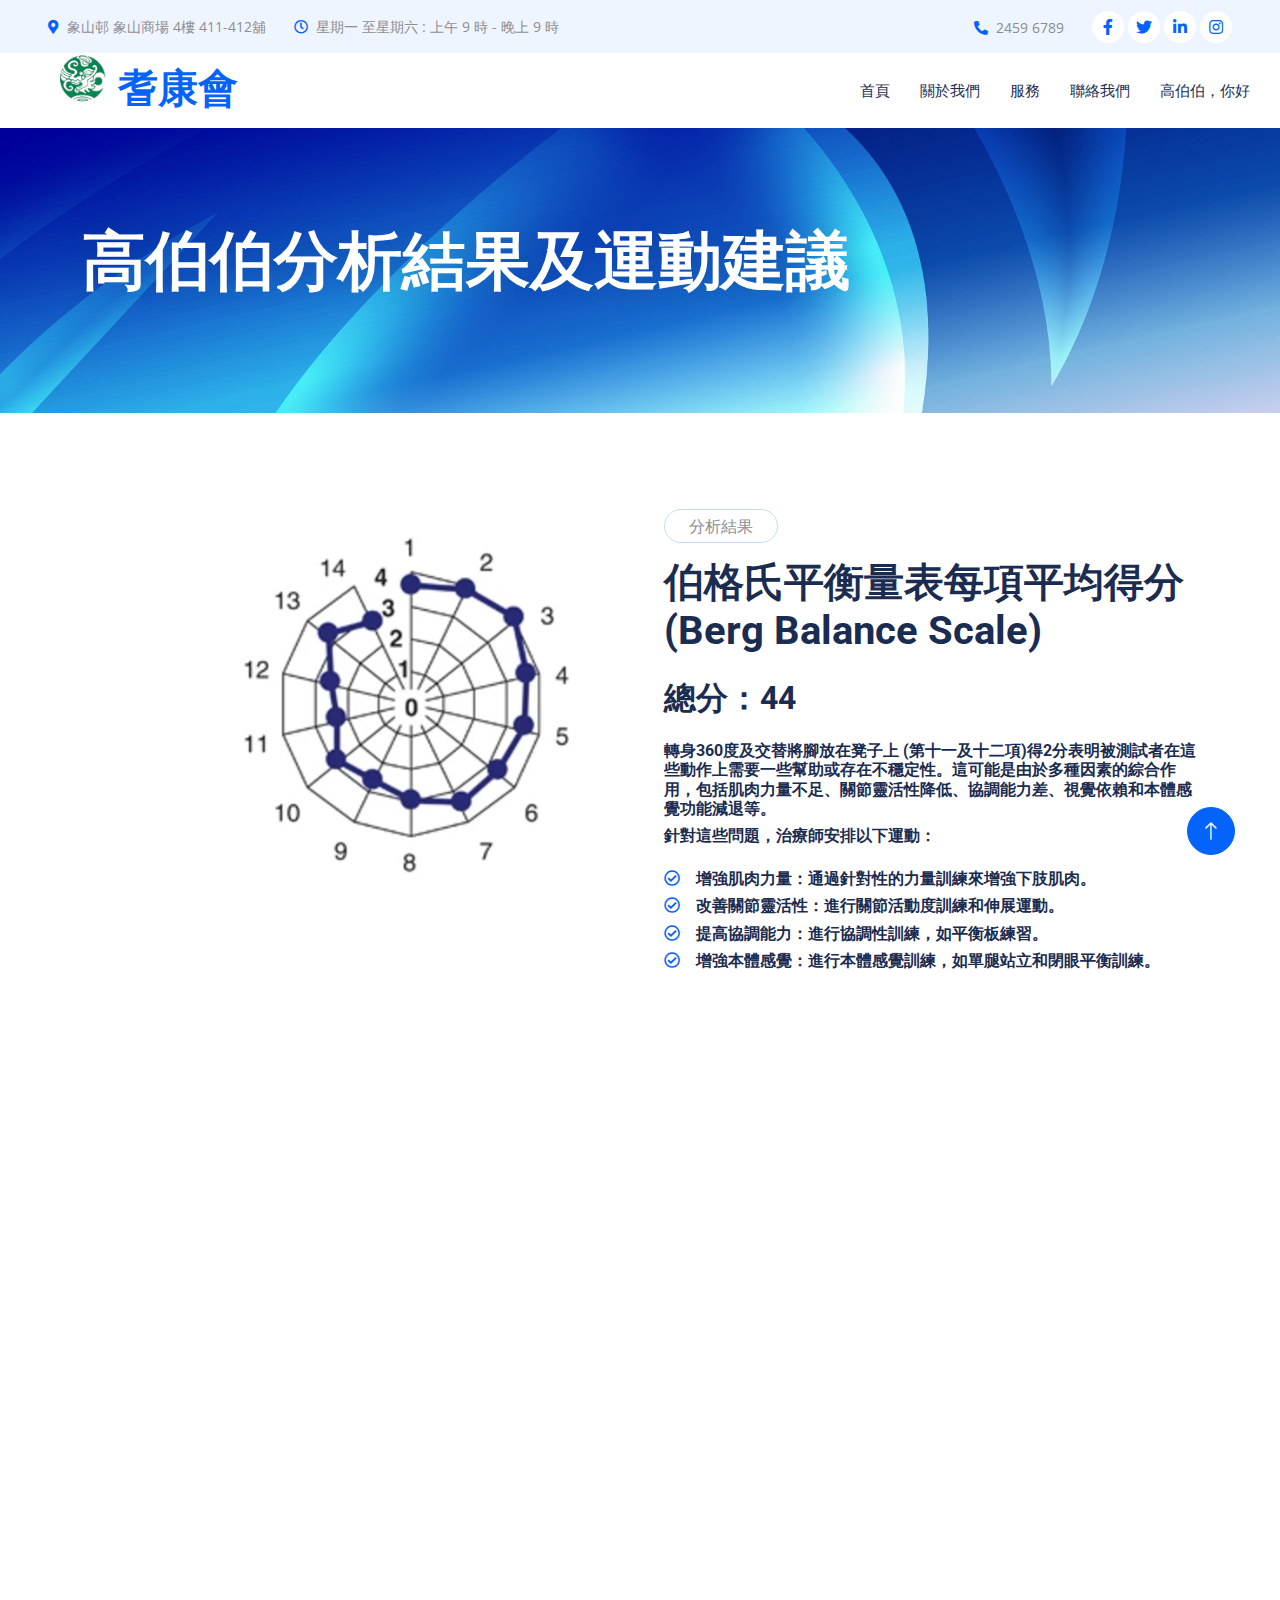
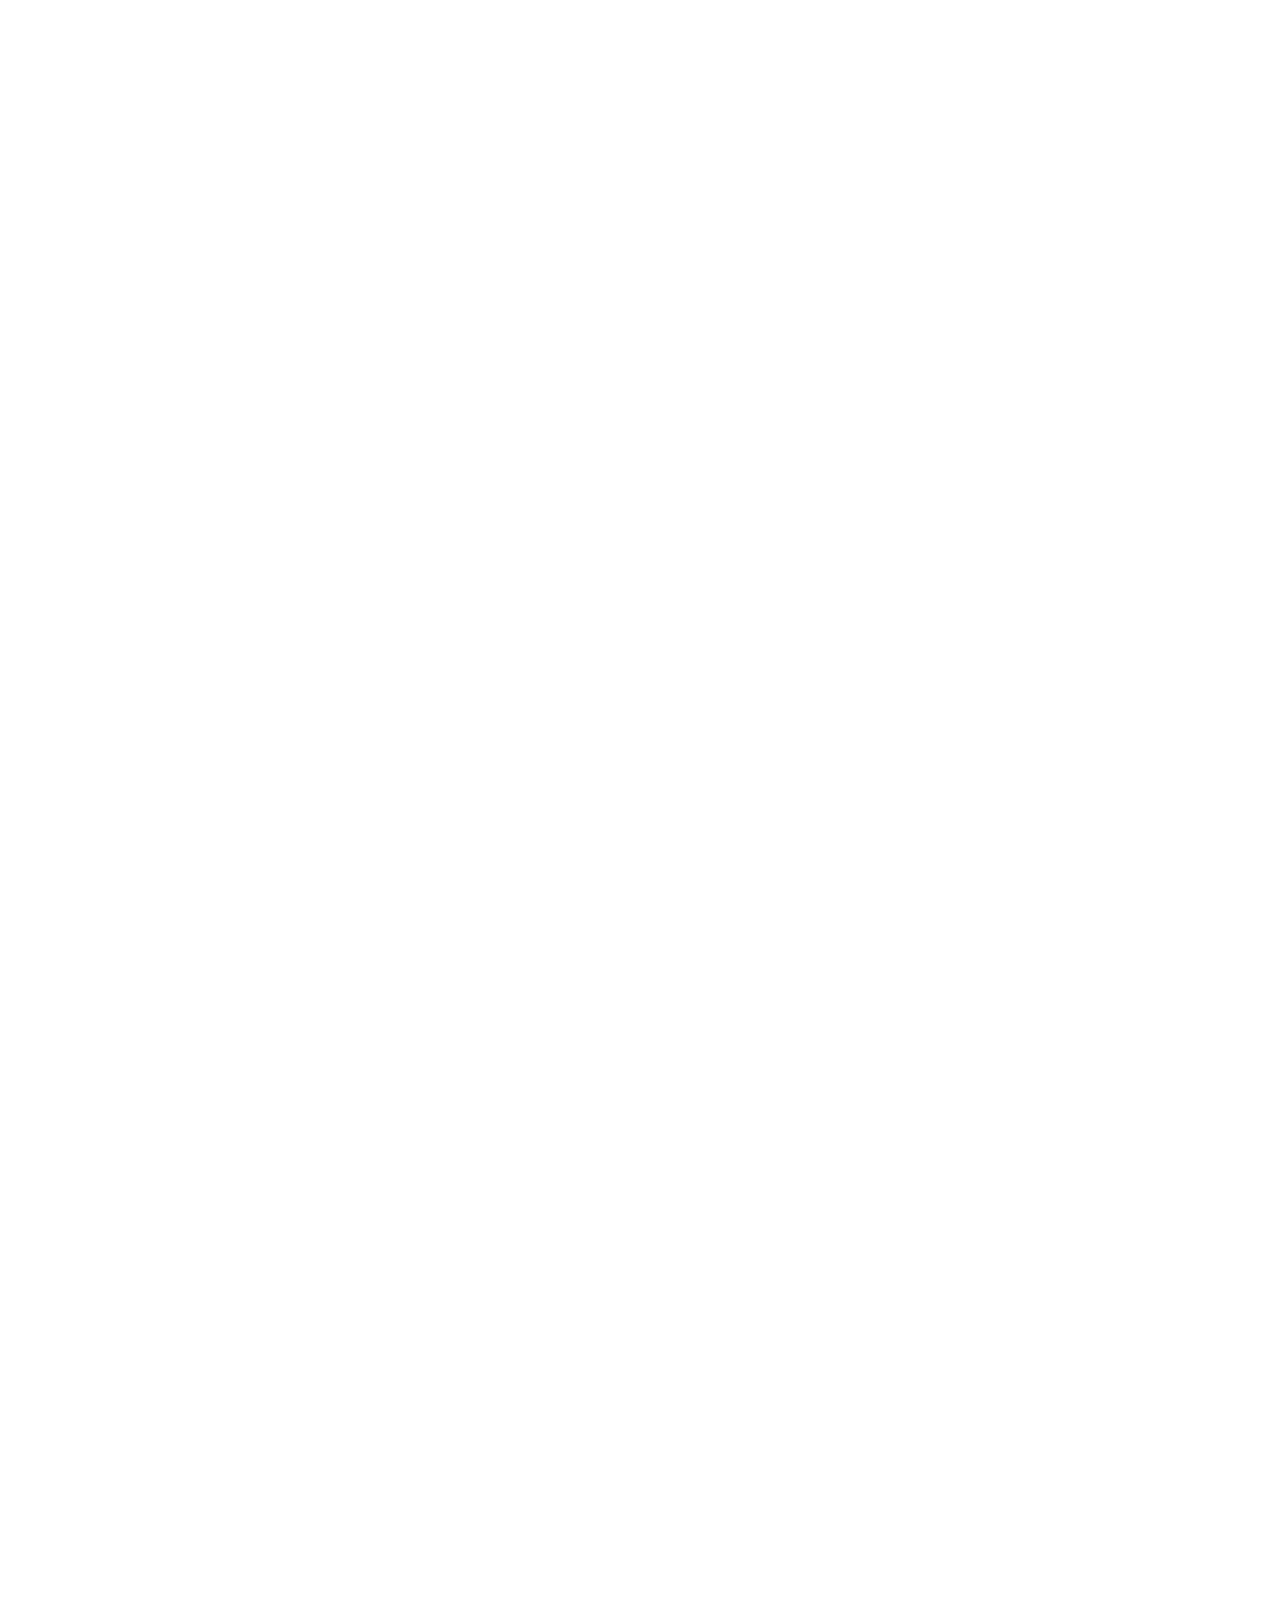
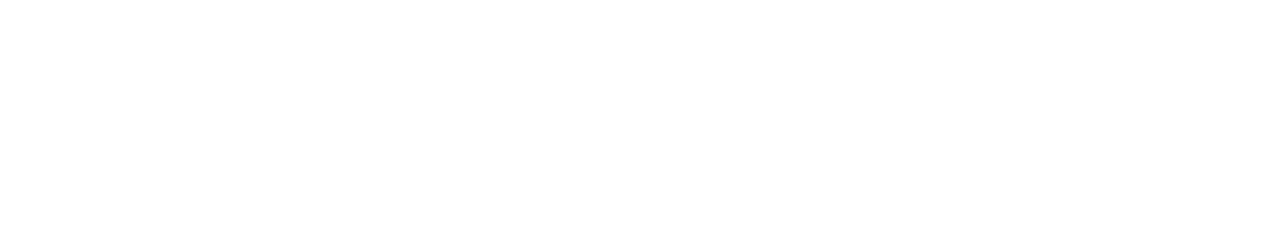
<file: appointment.html>
<!DOCTYPE html>
<html lang="en">
  <head>
    <meta charset="utf-8" />
    <title>耆康會 - 防跌計劃</title>
    <meta content="width=device-width, initial-scale=1.0" name="viewport" />
    <meta content="" name="keywords" />
    <meta content="" name="description" />

    <!-- Favicon -->
    <link href="img/favicon.ico" rel="icon" />

    <!-- Google Web Fonts -->
    <link rel="preconnect" href="https://fonts.googleapis.com" />
    <link rel="preconnect" href="https://fonts.gstatic.com" crossorigin />
    <link
      href="https://fonts.googleapis.com/css2?family=Open+Sans:wght@400;500&family=Roboto:wght@500;700;900&display=swap"
      rel="stylesheet"
    />

    <!-- Icon Font Stylesheet -->
    <link
      href="https://cdnjs.cloudflare.com/ajax/libs/font-awesome/5.10.0/css/all.min.css"
      rel="stylesheet"
    />
    <link
      href="https://cdn.jsdelivr.net/npm/bootstrap-icons@1.4.1/font/bootstrap-icons.css"
      rel="stylesheet"
    />

    <!-- Libraries Stylesheet -->
    <link href="lib/animate/animate.min.css" rel="stylesheet" />
    <link href="lib/owlcarousel/assets/owl.carousel.min.css" rel="stylesheet" />
    <link
      href="lib/tempusdominus/css/tempusdominus-bootstrap-4.min.css"
      rel="stylesheet"
    />

    <!-- Customized Bootstrap Stylesheet -->
    <link href="css/bootstrap.min.css" rel="stylesheet" />

    <!-- Template Stylesheet -->
    <link href="css/style.css" rel="stylesheet" />
  </head>

  <body>
    <!-- Spinner Start -->
    <div
      id="spinner"
      class="show bg-white position-fixed translate-middle w-100 vh-100 top-50 start-50 d-flex align-items-center justify-content-center"
    >
      <div
        class="spinner-grow text-primary"
        style="width: 3rem; height: 3rem"
        role="status"
      >
        <span class="sr-only">Loading...</span>
      </div>
    </div>
    <!-- Spinner End -->

    <!-- Topbar Start -->
    <div class="container-fluid bg-light p-0 wow fadeIn" data-wow-delay="0.1s">
      <div class="row gx-0 d-none d-lg-flex">
        <div class="col-lg-7 px-5 text-start">
          <div class="h-100 d-inline-flex align-items-center py-3 me-4">
            <small class="fa fa-map-marker-alt text-primary me-2"></small>
            <small>象山邨 象山商場 4樓 411-412舖</small>
          </div>
          <div class="h-100 d-inline-flex align-items-center py-3">
            <small class="far fa-clock text-primary me-2"></small>
            <small>星期一 至星期六 : 上午 9 時 - 晚上 9 時</small>
          </div>
        </div>
        <div class="col-lg-5 px-5 text-end">
          <div class="h-100 d-inline-flex align-items-center py-3 me-4">
            <small class="fa fa-phone-alt text-primary me-2"></small>
            <small>2459 6789</small>
          </div>
          <div class="h-100 d-inline-flex align-items-center">
            <a
              class="btn btn-sm-square rounded-circle bg-white text-primary me-1"
              href=""
              ><i class="fab fa-facebook-f"></i
            ></a>
            <a
              class="btn btn-sm-square rounded-circle bg-white text-primary me-1"
              href=""
              ><i class="fab fa-twitter"></i
            ></a>
            <a
              class="btn btn-sm-square rounded-circle bg-white text-primary me-1"
              href=""
              ><i class="fab fa-linkedin-in"></i
            ></a>
            <a
              class="btn btn-sm-square rounded-circle bg-white text-primary me-0"
              href=""
              ><i class="fab fa-instagram"></i
            ></a>
          </div>
        </div>
      </div>
    </div>
    <!-- Topbar End -->

    <!-- Navbar Start -->
    <nav
      class="navbar navbar-expand-lg bg-white navbar-light sticky-top p-0 wow fadeIn"
      data-wow-delay="0.1s"
    >
      <a
        href="index.html"
        class="navbar-brand d-flex align-items-center px-4 px-lg-5"
      >
        <h1 class="m-0 text-primary">
          <img
            class="img-fluid p-2 mx-auto mb-4"
            src="img/logo.jpg"
            style="width: 70px; height: 70px"
          />耆康會
        </h1>
      </a>
      <button
        type="button"
        class="navbar-toggler me-4"
        data-bs-toggle="collapse"
        data-bs-target="#navbarCollapse"
      >
        <span class="navbar-toggler-icon"></span>
      </button>
      <div class="collapse navbar-collapse" id="navbarCollapse">
        <div class="navbar-nav ms-auto p-4 p-lg-0">
          <a href="index.html" class="nav-item nav-link active">首頁</a>
          <a href="about.html" class="nav-item nav-link">關於我們</a>
          <a href="service.html" class="nav-item nav-link">服務</a>
          <a href="contact.html" class="nav-item nav-link">聯絡我們</a>
          <a href="" class="nav-item nav-link">高伯伯，你好</a>
        </div>
      </div>
    </nav>
    <!-- Navbar End -->

    <!-- Page Header Start -->
    <div
      class="container-fluid page-header py-5 mb-5 wow fadeIn"
      data-wow-delay="0.1s"
    >
      <div class="container py-5">
        <h1 class="display-3 text-white mb-3 animated slideInDown">
          高伯伯分析結果及運動建議
        </h1>
        <nav aria-label="breadcrumb animated slideInDown">
          <ol class="breadcrumb text-uppercase mb-0"></ol>
        </nav>
      </div>
    </div>
    <!-- Page Header End -->

    <!-- analysis Start -->
    <div class="container-xxl py-5">
      <div class="container">
        <div class="row g-5">
          <div class="col-lg-6 wow fadeIn" data-wow-delay="0.1s">
            <div class="d-flex flex-column">
              <img
                class="img-fluid rounded w-75 align-self-end"
                src="img/result1.jpg"
                alt=""
              />
            </div>
          </div>
          <div class="col-lg-6 wow fadeIn" data-wow-delay="0.5s">
            <p class="d-inline-block border rounded-pill py-1 px-4">分析結果</p>
            <h1 class="mb-4">伯格氏平衡量表每項平均得分(Berg Balance Scale)</h1>
            <h2 class="mb-4">總分：44</h2>
            <h6>
              轉身360度及交替將腳放在凳子上
              (第十一及十二項)得2分表明被測試者在這些動作上需要一些幫助或存在不穩定性。這可能是由於多種因素的綜合作用，包括肌肉力量不足、關節靈活性降低、協調能力差、視覺依賴和本體感覺功能減退等。
            </h6>
            <h6 class="mb-4">針對這些問題，治療師安排以下運動：</h6>
            <h6>
              <i class="far fa-check-circle text-primary me-3"></i
              >增強肌肉力量：通過針對性的力量訓練來增強下肢肌肉。
            </h6>
            <h6>
              <i class="far fa-check-circle text-primary me-3"></i
              >改善關節靈活性：進行關節活動度訓練和伸展運動。
            </h6>
            <h6>
              <i class="far fa-check-circle text-primary me-3"></i
              >提高協調能力：進行協調性訓練，如平衡板練習。
            </h6>
            <h6>
              <i class="far fa-check-circle text-primary me-3"></i
              >增強本體感覺：進行本體感覺訓練，如單腿站立和閉眼平衡訓練。
            </h6>
          </div>
        </div>
      </div>
    </div>
    <!-- analysis End -->

    <!-- Exercise1 Start -->
    <div class="container-xxl py-5">
      <div class="container">
        <div class="row g-5">
          <div class="col-lg-6 wow fadeIn" data-wow-delay="0.1s">
            <div class="d-flex flex-column">
              <img
                class="img-fluid rounded w-75 align-self-end"
                src="img/halfsquats.gif"
                alt=""
              />
            </div>
          </div>
          <div class="col-lg-6 wow fadeIn" data-wow-delay="0.5s">
            <p class="d-inline-block border rounded-pill py-1 px-4">運動建議</p>
            <h1 class="mb-4">半蹲 half Squats</h1>
            <h5>增強肌肉力量：通過針對性的力量訓練來增強下肢肌肉。</h5>
            <h6>
              方法：
              站立，雙腳與肩同寬。慢慢屈膝下蹲，保持背部挺直，直到大腿與地面平行。然後慢慢站起來。
            </h6>
            <h6>次數： 每組10-15次，每天3組。</h6>
            <h6>注意事項： 保持膝蓋不超過腳尖，動作緩慢控制。</h6>
          </div>
        </div>
      </div>
    </div>
    <!-- Exercise1 End -->

    <!-- Exercise2 Start -->
    <div class="container-xxl py-5">
      <div class="container">
        <div class="row g-5">
          <div class="col-lg-6 wow fadeIn" data-wow-delay="0.1s">
            <div class="d-flex flex-column">
              <img
                class="img-fluid rounded w-75 align-self-end"
                src="img/Anklecircles.gif"
                alt=""
              />
            </div>
          </div>
          <div class="col-lg-6 wow fadeIn" data-wow-delay="0.5s">
            <p class="d-inline-block border rounded-pill py-1 px-4">運動建議</p>
            <h1 class="mb-4">腳踝轉動（Ankle Circles）</h1>
            <h5>改善關節靈活性：進行關節活動度訓練和伸展運動</h5>
            <h6>
              方法：
              坐在椅子上，抬起一條腿，腳踝做順時針和逆時針方向的圓周運動。
            </h6>
            <h6>次數： 每方向10次，每天3組。</h6>
            <h6>注意事項： 動作要緩慢，感受腳踝的活動範圍。</h6>
          </div>
        </div>
      </div>
    </div>
    <!-- Exercise2 End -->

    <!-- Exercise3 Start -->
    <div class="container-xxl py-5">
      <div class="container">
        <div class="row g-5">
          <div class="col-lg-6 wow fadeIn" data-wow-delay="0.1s">
            <div class="d-flex flex-column">
              <img
                class="img-fluid rounded w-75 align-self-end"
                src="img/crossover.jpg"
                alt=""
              />
            </div>
          </div>
          <div class="col-lg-6 wow fadeIn" data-wow-delay="0.5s">
            <p class="d-inline-block border rounded-pill py-1 px-4">運動建議</p>
            <h1 class="mb-4">交叉步行（Cross-Over Walking）</h1>
            <h5>提高協調能力：進行協調性訓練</h5>
            <h6>
              方法：
              在地面上畫一條直線，慢慢交叉步行，左腳跨過右腳，然後右腳跨過左腳。
            </h6>
            <h6>次數： 每次行走5-10米，每天2-3次。</h6>
            <h6>注意事項： 保持身體直立，動作緩慢控制。</h6>
          </div>
        </div>
      </div>
    </div>
    <!-- Exercise3 End -->

    <!-- Exercise4 Start -->
    <div class="container-xxl py-5">
      <div class="container">
        <div class="row g-5">
          <div class="col-lg-6 wow fadeIn" data-wow-delay="0.1s">
            <div class="d-flex flex-column">
              <img
                class="img-fluid rounded w-75 align-self-end"
                src="img/singlelegstand.jpg"
                alt=""
              />
            </div>
          </div>
          <div class="col-lg-6 wow fadeIn" data-wow-delay="0.5s">
            <p class="d-inline-block border rounded-pill py-1 px-4">運動建議</p>
            <h1 class="mb-4">單腿站立（Single-Leg Stand）</h1>
            <h5>增強本體感覺：進行本體感覺訓練，如單腿站立</h5>
            <h6>方法： 站立，抬起一條腿，保持平衡。可以選擇閉眼增加難度。</h6>
            <h6>時間： 每條腿站立30秒至1分鐘，每天2-3次。</h6>
            <h6>注意事項： 初次練習時可在旁邊放置椅子或扶手以防跌倒。</h6>
          </div>
        </div>
      </div>
    </div>
    <!-- Exercise2 End -->

    <!-- Feature Start -->
    <!--<div class="container-fluid bg-primary overflow-hidden my-5 px-lg-0">
      <div class="container feature px-lg-0">
        <div class="row g-0 mx-lg-0">
          <div
            class="col-lg-6 feature-text py-5 wow fadeIn"
            data-wow-delay="0.1s"
          >
            <div class="p-lg-5 ps-lg-0">
              <p
                class="d-inline-block border rounded-pill text-light py-1 px-4"
              >
                Features
              </p>
              <h1 class="text-white mb-4">Why Choose Us</h1>
              <p class="text-white mb-4 pb-2">
                Tempor erat elitr rebum at clita. Diam dolor diam ipsum sit.
                Aliqu diam amet diam et eos. Clita erat ipsum et lorem et sit,
                sed stet lorem sit clita duo justo erat amet
              </p>
              <div class="row g-4">
                <div class="col-6">
                  <div class="d-flex align-items-center">
                    <div
                      class="d-flex flex-shrink-0 align-items-center justify-content-center rounded-circle bg-light"
                      style="width: 55px; height: 55px"
                    >
                      <i class="fa fa-user-md text-primary"></i>
                    </div>
                    <div class="ms-4">
                      <p class="text-white mb-2">Experience</p>
                      <h5 class="text-white mb-0">Doctors</h5>
                    </div>
                  </div>
                </div>
                <div class="col-6">
                  <div class="d-flex align-items-center">
                    <div
                      class="d-flex flex-shrink-0 align-items-center justify-content-center rounded-circle bg-light"
                      style="width: 55px; height: 55px"
                    >
                      <i class="fa fa-check text-primary"></i>
                    </div>
                    <div class="ms-4">
                      <p class="text-white mb-2">Quality</p>
                      <h5 class="text-white mb-0">Services</h5>
                    </div>
                  </div>
                </div>
                <div class="col-6">
                  <div class="d-flex align-items-center">
                    <div
                      class="d-flex flex-shrink-0 align-items-center justify-content-center rounded-circle bg-light"
                      style="width: 55px; height: 55px"
                    >
                      <i class="fa fa-comment-medical text-primary"></i>
                    </div>
                    <div class="ms-4">
                      <p class="text-white mb-2">Positive</p>
                      <h5 class="text-white mb-0">Consultation</h5>
                    </div>
                  </div>
                </div>
                <div class="col-6">
                  <div class="d-flex align-items-center">
                    <div
                      class="d-flex flex-shrink-0 align-items-center justify-content-center rounded-circle bg-light"
                      style="width: 55px; height: 55px"
                    >
                      <i class="fa fa-headphones text-primary"></i>
                    </div>
                    <div class="ms-4">
                      <p class="text-white mb-2">24 Hours</p>
                      <h5 class="text-white mb-0">Support</h5>
                    </div>
                  </div>
                </div>
              </div>
            </div>
          </div>
          <div
            class="col-lg-6 pe-lg-0 wow fadeIn"
            data-wow-delay="0.5s"
            style="min-height: 400px"
          >
            <div class="position-relative h-100">
              <img
                class="position-absolute img-fluid w-100 h-100"
                src="img/feature.jpg"
                style="object-fit: cover"
                alt=""
              />
            </div>
          </div>
        </div>
      </div>
    </div>-->
    <!-- Feature End -->

    <!-- Footer Start -->
    <div
      class="container-fluid bg-dark text-light footer mt-5 pt-5 wow fadeIn"
      data-wow-delay="0.1s"
    >
      <div class="container py-5">
        <div class="row g-5">
          <div class="col-lg-3 col-md-6">
            <h5 class="text-light mb-4">地址</h5>
            <p class="mb-2">
              <i class="fa fa-map-marker-alt me-3"></i>象山邨 象山商場 4樓
              411-412舖
            </p>
            <p class="mb-2"><i class="fa fa-phone-alt me-3"></i>2459 6789</p>
            <p class="mb-2"><i class="fa fa-envelope me-3"></i>info@sage.com</p>
            <div class="d-flex pt-2">
              <a class="btn btn-outline-light btn-social rounded-circle" href=""
                ><i class="fab fa-twitter"></i
              ></a>
              <a class="btn btn-outline-light btn-social rounded-circle" href=""
                ><i class="fab fa-facebook-f"></i
              ></a>
              <a class="btn btn-outline-light btn-social rounded-circle" href=""
                ><i class="fab fa-youtube"></i
              ></a>
              <a class="btn btn-outline-light btn-social rounded-circle" href=""
                ><i class="fab fa-linkedin-in"></i
              ></a>
            </div>
          </div>
          <div class="col-lg-3 col-md-6">
            <h5 class="text-light mb-4">服務</h5>
            <a class="btn btn-link" href="">跌倒風險篩查</a>
            <a class="btn btn-link" href="">椅子運動班</a>
            <a class="btn btn-link" href="">上門復康訓練</a>
          </div>
          <div class="col-lg-3 col-md-6">
            <h5 class="text-light mb-4">連結</h5>
            <a class="btn btn-link" href="">關於我們</a>
            <a class="btn btn-link" href="">聯絡我們</a>
            <a class="btn btn-link" href="">服務內容</a>
            <a class="btn btn-link" href="">條款細則</a>
            <a class="btn btn-link" href="">客戶支援</a>
          </div>
          <div class="col-lg-3 col-md-6">
            <h5 class="text-light mb-4">電子報</h5>
            <p>請輸入你的電郵地址</p>
            <div class="position-relative mx-auto" style="max-width: 400px">
              <input
                class="form-control border-0 w-100 py-3 ps-4 pe-5"
                type="text"
                placeholder="電郵地址"
              />
              <button
                type="button"
                class="btn btn-primary py-2 position-absolute top-0 end-0 mt-2 me-2"
              >
                登記
              </button>
            </div>
          </div>
        </div>
      </div>
      <div class="container">
        <div class="copyright">
          <div class="row">
            <div class="col-md-6 text-center text-md-start mb-3 mb-md-0">
              &copy; <a class="border-bottom" href="#">耆康會</a>, All Right
              Reserved.
            </div>
            <div class="col-md-6 text-center text-md-end">
              <!--/*** This template is free as long as you keep the footer author’s credit link/attribution link/backlink. If you'd like to use the template without the footer author’s credit link/attribution link/backlink, you can purchase the Credit Removal License from "https://htmlcodex.com/credit-removal". Thank you for your support. ***/-->
              Designed By
              <a class="border-bottom" href="https://htmlcodex.com"
                >TWC Group 3</a
              >
            </div>
          </div>
        </div>
      </div>
    </div>
    <!-- Footer End -->

    <!-- Back to Top -->
    <a
      href="#"
      class="btn btn-lg btn-primary btn-lg-square rounded-circle back-to-top"
      ><i class="bi bi-arrow-up"></i
    ></a>

    <!-- JavaScript Libraries -->
    <script src="https://code.jquery.com/jquery-3.4.1.min.js"></script>
    <script src="https://cdn.jsdelivr.net/npm/bootstrap@5.0.0/dist/js/bootstrap.bundle.min.js"></script>
    <script src="lib/wow/wow.min.js"></script>
    <script src="lib/easing/easing.min.js"></script>
    <script src="lib/waypoints/waypoints.min.js"></script>
    <script src="lib/counterup/counterup.min.js"></script>
    <script src="lib/owlcarousel/owl.carousel.min.js"></script>
    <script src="lib/tempusdominus/js/moment.min.js"></script>
    <script src="lib/tempusdominus/js/moment-timezone.min.js"></script>
    <script src="lib/tempusdominus/js/tempusdominus-bootstrap-4.min.js"></script>

    <!-- Template Javascript -->
    <script src="js/main.js"></script>
  </body>
</html>
</file>
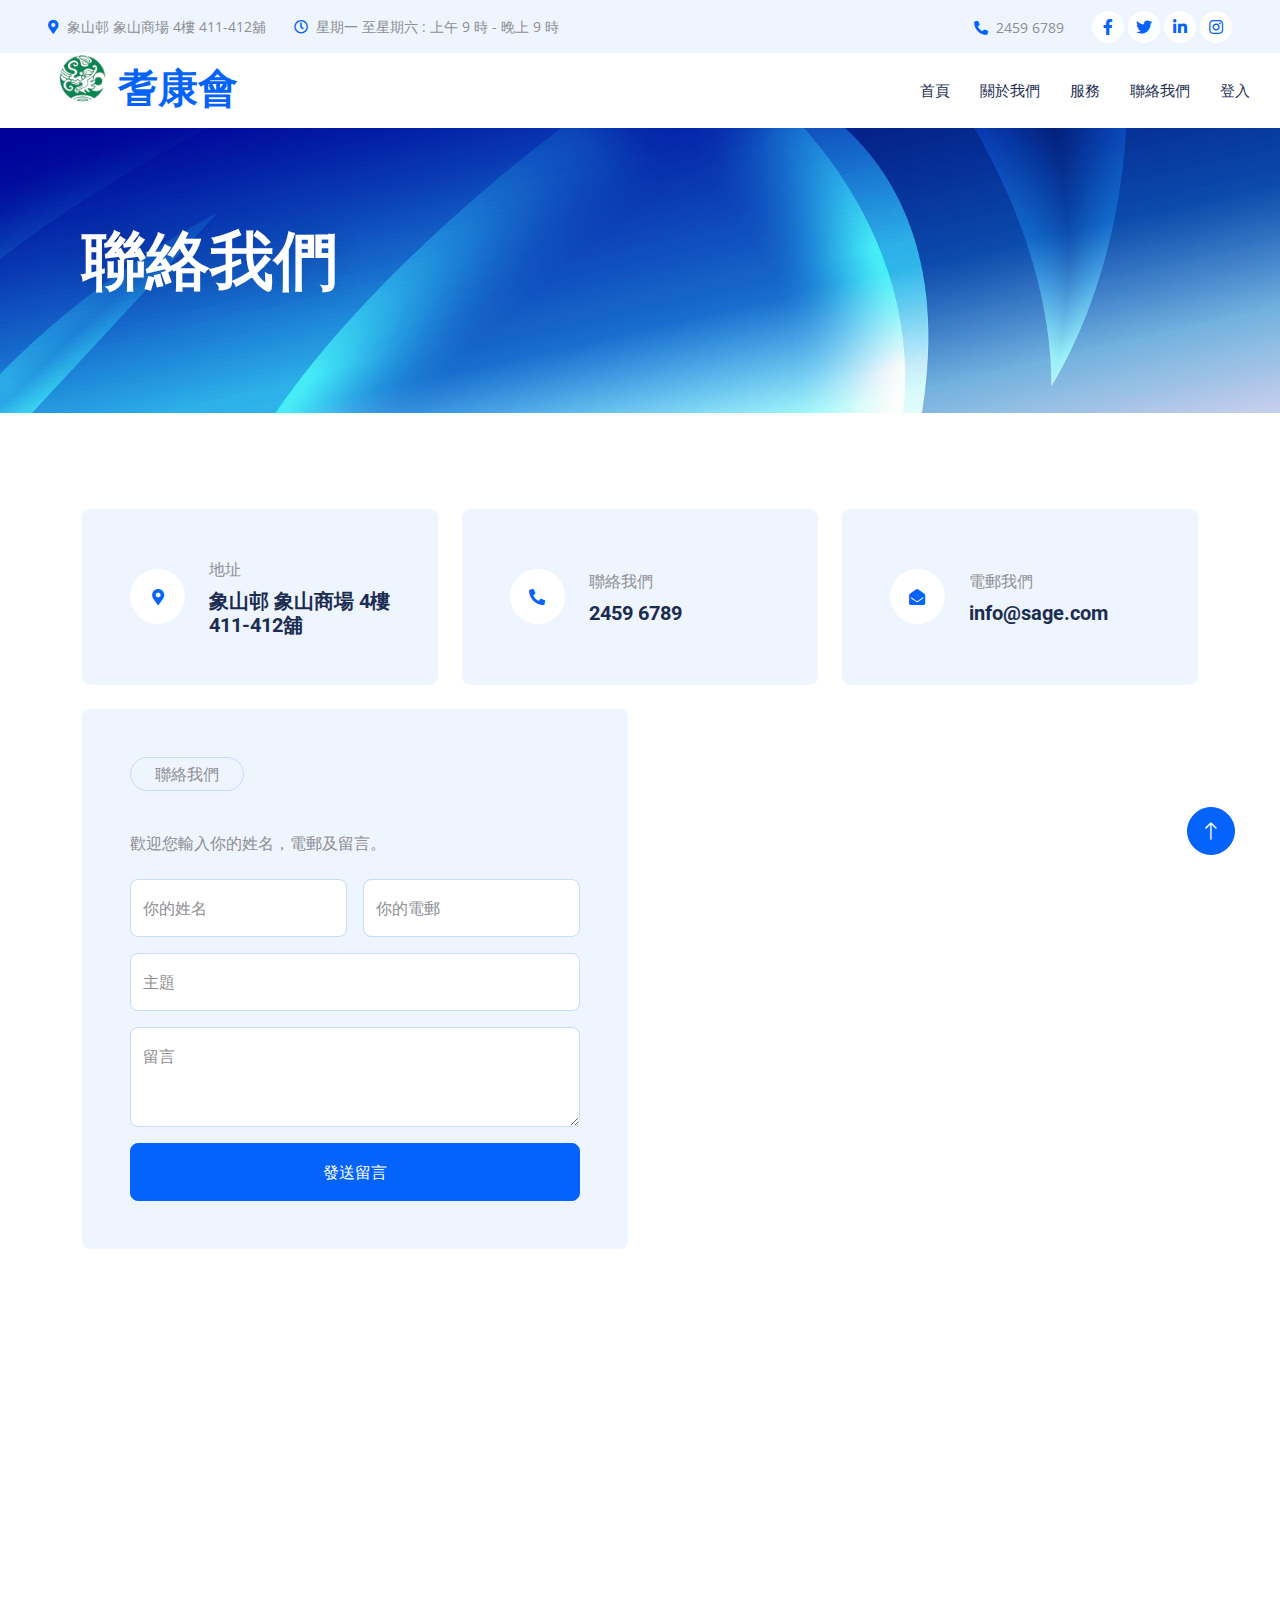
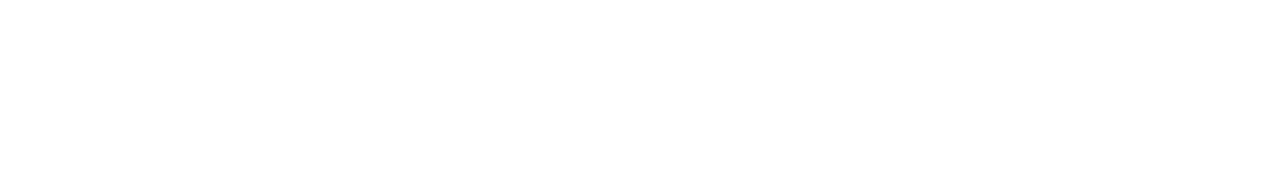
<file: contact.html>
<!DOCTYPE html>
<html lang="en">
  <head>
    <meta charset="utf-8" />
    <title>耆康會 - 防跌計劃</title>
    <meta content="width=device-width, initial-scale=1.0" name="viewport" />
    <meta content="" name="keywords" />
    <meta content="" name="description" />

    <!-- Favicon -->
    <link href="img/favicon.ico" rel="icon" />

    <!-- Google Web Fonts -->
    <link rel="preconnect" href="https://fonts.googleapis.com" />
    <link rel="preconnect" href="https://fonts.gstatic.com" crossorigin />
    <link
      href="https://fonts.googleapis.com/css2?family=Open+Sans:wght@400;500&family=Roboto:wght@500;700;900&display=swap"
      rel="stylesheet"
    />

    <!-- Icon Font Stylesheet -->
    <link
      href="https://cdnjs.cloudflare.com/ajax/libs/font-awesome/5.10.0/css/all.min.css"
      rel="stylesheet"
    />
    <link
      href="https://cdn.jsdelivr.net/npm/bootstrap-icons@1.4.1/font/bootstrap-icons.css"
      rel="stylesheet"
    />

    <!-- Libraries Stylesheet -->
    <link href="lib/animate/animate.min.css" rel="stylesheet" />
    <link href="lib/owlcarousel/assets/owl.carousel.min.css" rel="stylesheet" />
    <link
      href="lib/tempusdominus/css/tempusdominus-bootstrap-4.min.css"
      rel="stylesheet"
    />

    <!-- Customized Bootstrap Stylesheet -->
    <link href="css/bootstrap.min.css" rel="stylesheet" />

    <!-- Template Stylesheet -->
    <link href="css/style.css" rel="stylesheet" />
  </head>

  <body>
    <!-- Spinner Start -->
    <div
      id="spinner"
      class="show bg-white position-fixed translate-middle w-100 vh-100 top-50 start-50 d-flex align-items-center justify-content-center"
    >
      <div
        class="spinner-grow text-primary"
        style="width: 3rem; height: 3rem"
        role="status"
      >
        <span class="sr-only">Loading...</span>
      </div>
    </div>
    <!-- Spinner End -->

    <!-- Topbar Start -->
    <div class="container-fluid bg-light p-0 wow fadeIn" data-wow-delay="0.1s">
      <div class="row gx-0 d-none d-lg-flex">
        <div class="col-lg-7 px-5 text-start">
          <div class="h-100 d-inline-flex align-items-center py-3 me-4">
            <small class="fa fa-map-marker-alt text-primary me-2"></small>
            <small>象山邨 象山商場 4樓 411-412舖</small>
          </div>
          <div class="h-100 d-inline-flex align-items-center py-3">
            <small class="far fa-clock text-primary me-2"></small>
            <small>星期一 至星期六 : 上午 9 時 - 晚上 9 時</small>
          </div>
        </div>
        <div class="col-lg-5 px-5 text-end">
          <div class="h-100 d-inline-flex align-items-center py-3 me-4">
            <small class="fa fa-phone-alt text-primary me-2"></small>
            <small>2459 6789</small>
          </div>
          <div class="h-100 d-inline-flex align-items-center">
            <a
              class="btn btn-sm-square rounded-circle bg-white text-primary me-1"
              href=""
              ><i class="fab fa-facebook-f"></i
            ></a>
            <a
              class="btn btn-sm-square rounded-circle bg-white text-primary me-1"
              href=""
              ><i class="fab fa-twitter"></i
            ></a>
            <a
              class="btn btn-sm-square rounded-circle bg-white text-primary me-1"
              href=""
              ><i class="fab fa-linkedin-in"></i
            ></a>
            <a
              class="btn btn-sm-square rounded-circle bg-white text-primary me-0"
              href=""
              ><i class="fab fa-instagram"></i
            ></a>
          </div>
        </div>
      </div>
    </div>
    <!-- Topbar End -->

    <!-- Navbar Start -->
    <nav
      class="navbar navbar-expand-lg bg-white navbar-light sticky-top p-0 wow fadeIn"
      data-wow-delay="0.1s"
    >
      <a
        href="index.html"
        class="navbar-brand d-flex align-items-center px-4 px-lg-5"
      >
        <h1 class="m-0 text-primary">
          <img
            class="img-fluid p-2 mx-auto mb-4"
            src="img/logo.jpg"
            style="width: 70px; height: 70px"
          />耆康會
        </h1>
      </a>
      <button
        type="button"
        class="navbar-toggler me-4"
        data-bs-toggle="collapse"
        data-bs-target="#navbarCollapse"
      >
        <span class="navbar-toggler-icon"></span>
      </button>
      <div class="collapse navbar-collapse" id="navbarCollapse">
        <div class="navbar-nav ms-auto p-4 p-lg-0">
          <a href="index.html" class="nav-item nav-link active">首頁</a>
          <a href="about.html" class="nav-item nav-link">關於我們</a>
          <a href="service.html" class="nav-item nav-link">服務</a>
          <a href="contact.html" class="nav-item nav-link">聯絡我們</a>
          <a href="login.html" class="nav-item nav-link">登入</a>
        </div>
      </div>
    </nav>
    <!-- Navbar End -->

    <!-- Page Header Start -->
    <div
      class="container-fluid page-header py-5 mb-5 wow fadeIn"
      data-wow-delay="0.1s"
    >
      <div class="container py-5">
        <h1 class="display-3 text-white mb-3 animated slideInDown">聯絡我們</h1>
        <nav aria-label="breadcrumb animated slideInDown">
          <ol class="breadcrumb text-uppercase mb-0"></ol>
        </nav>
      </div>
    </div>
    <!-- Page Header End -->

    <!-- Contact Start -->
    <div class="container-xxl py-5">
      <div class="container">
        <div class="row g-4">
          <div class="col-lg-4">
            <div class="h-100 bg-light rounded d-flex align-items-center p-5">
              <div
                class="d-flex flex-shrink-0 align-items-center justify-content-center rounded-circle bg-white"
                style="width: 55px; height: 55px"
              >
                <i class="fa fa-map-marker-alt text-primary"></i>
              </div>
              <div class="ms-4">
                <p class="mb-2">地址</p>
                <h5 class="mb-0">象山邨 象山商場 4樓 411-412舖</h5>
              </div>
            </div>
          </div>
          <div class="col-lg-4">
            <div class="h-100 bg-light rounded d-flex align-items-center p-5">
              <div
                class="d-flex flex-shrink-0 align-items-center justify-content-center rounded-circle bg-white"
                style="width: 55px; height: 55px"
              >
                <i class="fa fa-phone-alt text-primary"></i>
              </div>
              <div class="ms-4">
                <p class="mb-2">聯絡我們</p>
                <h5 class="mb-0">2459 6789</h5>
              </div>
            </div>
          </div>
          <div class="col-lg-4">
            <div class="h-100 bg-light rounded d-flex align-items-center p-5">
              <div
                class="d-flex flex-shrink-0 align-items-center justify-content-center rounded-circle bg-white"
                style="width: 55px; height: 55px"
              >
                <i class="fa fa-envelope-open text-primary"></i>
              </div>
              <div class="ms-4">
                <p class="mb-2">電郵我們</p>
                <h5 class="mb-0">info@sage.com</h5>
              </div>
            </div>
          </div>
          <div class="col-lg-6 wow fadeIn" data-wow-delay="0.1s">
            <div class="bg-light rounded p-5">
              <p class="d-inline-block border rounded-pill py-1 px-4">
                聯絡我們
              </p>
              <h1 class="mb-4"></h1>
              <p class="mb-4">歡迎您輸入你的姓名，電郵及留言。</p>
              <form>
                <div class="row g-3">
                  <div class="col-md-6">
                    <div class="form-floating">
                      <input
                        type="text"
                        class="form-control"
                        id="name"
                        placeholder="Your Name"
                      />
                      <label for="name">你的姓名</label>
                    </div>
                  </div>
                  <div class="col-md-6">
                    <div class="form-floating">
                      <input
                        type="email"
                        class="form-control"
                        id="email"
                        placeholder="Your Email"
                      />
                      <label for="email">你的電郵</label>
                    </div>
                  </div>
                  <div class="col-12">
                    <div class="form-floating">
                      <input
                        type="text"
                        class="form-control"
                        id="subject"
                        placeholder="Subject"
                      />
                      <label for="subject"> 主題</label>
                    </div>
                  </div>
                  <div class="col-12">
                    <div class="form-floating">
                      <textarea
                        class="form-control"
                        placeholder="Leave a message here"
                        id="message"
                        style="height: 100px"
                      ></textarea>
                      <label for="message">留言</label>
                    </div>
                  </div>
                  <div class="col-12">
                    <button class="btn btn-primary w-100 py-3" type="submit">
                      發送留言
                    </button>
                  </div>
                </div>
              </form>
            </div>
          </div>
          <div class="col-lg-6 wow fadeIn" data-wow-delay="0.5s">
            <div class="h-100" style="min-height: 400px">
              <iframe
                class="rounded w-100 h-100"
                src="https://www.google.com/maps/embed?pb=!1m14!1m8!1m3!1d14757.361112659426!2d114.130455!3d22.378526!3m2!1i1024!2i768!4f13.1!3m3!1m2!1s0x3403f888ed165eb3%3A0xec24d7621cc78418!2z6aaZ5riv6ICG5bq36ICB5Lq656aP5Yip5pyD!5e0!3m2!1szh-TW!2shk!4v1730282357515!5m2!1szh-TW!2shk"
                frameborder="0"
                allowfullscreen=""
                aria-hidden="false"
                tabindex="0"
              ></iframe>
            </div>
          </div>
        </div>
      </div>
    </div>
    <!-- Contact End -->

    <!-- Footer Start -->
    <div
      class="container-fluid bg-dark text-light footer mt-5 pt-5 wow fadeIn"
      data-wow-delay="0.1s"
    >
      <div class="container py-5">
        <div class="row g-5">
          <div class="col-lg-3 col-md-6">
            <h5 class="text-light mb-4">地址</h5>
            <p class="mb-2">
              <i class="fa fa-map-marker-alt me-3"></i>象山邨 象山商場 4樓
              411-412舖
            </p>
            <p class="mb-2"><i class="fa fa-phone-alt me-3"></i>2459 6789</p>
            <p class="mb-2"><i class="fa fa-envelope me-3"></i>info@sage.com</p>
            <div class="d-flex pt-2">
              <a class="btn btn-outline-light btn-social rounded-circle" href=""
                ><i class="fab fa-twitter"></i
              ></a>
              <a class="btn btn-outline-light btn-social rounded-circle" href=""
                ><i class="fab fa-facebook-f"></i
              ></a>
              <a class="btn btn-outline-light btn-social rounded-circle" href=""
                ><i class="fab fa-youtube"></i
              ></a>
              <a class="btn btn-outline-light btn-social rounded-circle" href=""
                ><i class="fab fa-linkedin-in"></i
              ></a>
            </div>
          </div>
          <div class="col-lg-3 col-md-6">
            <h5 class="text-light mb-4">服務</h5>
            <a class="btn btn-link" href="">跌倒風險篩查</a>
            <a class="btn btn-link" href="">椅子運動班</a>
            <a class="btn btn-link" href="">上門復康訓練</a>
          </div>
          <div class="col-lg-3 col-md-6">
            <h5 class="text-light mb-4">連結</h5>
            <a class="btn btn-link" href="">關於我們</a>
            <a class="btn btn-link" href="">聯絡我們</a>
            <a class="btn btn-link" href="">服務內容</a>
            <a class="btn btn-link" href="">條款細則</a>
            <a class="btn btn-link" href="">客戶支援</a>
          </div>
          <div class="col-lg-3 col-md-6">
            <h5 class="text-light mb-4">電子報</h5>
            <p>請輸入你的電郵地址</p>
            <div class="position-relative mx-auto" style="max-width: 400px">
              <input
                class="form-control border-0 w-100 py-3 ps-4 pe-5"
                type="text"
                placeholder="電郵地址"
              />
              <button
                type="button"
                class="btn btn-primary py-2 position-absolute top-0 end-0 mt-2 me-2"
              >
                登記
              </button>
            </div>
          </div>
        </div>
      </div>
      <div class="container">
        <div class="copyright">
          <div class="row">
            <div class="col-md-6 text-center text-md-start mb-3 mb-md-0">
              &copy; <a class="border-bottom" href="#">耆康會</a>, All Right
              Reserved.
            </div>
            <div class="col-md-6 text-center text-md-end">
              <!--/*** This template is free as long as you keep the footer author’s credit link/attribution link/backlink. If you'd like to use the template without the footer author’s credit link/attribution link/backlink, you can purchase the Credit Removal License from "https://htmlcodex.com/credit-removal". Thank you for your support. ***/-->
              Designed By
              <a class="border-bottom" href="https://htmlcodex.com"
                >TWC Group 3</a
              >
            </div>
          </div>
        </div>
      </div>
    </div>
    <!-- Footer End -->

    <!-- Back to Top -->
    <a
      href="#"
      class="btn btn-lg btn-primary btn-lg-square rounded-circle back-to-top"
      ><i class="bi bi-arrow-up"></i
    ></a>

    <!-- JavaScript Libraries -->
    <script src="https://code.jquery.com/jquery-3.4.1.min.js"></script>
    <script src="https://cdn.jsdelivr.net/npm/bootstrap@5.0.0/dist/js/bootstrap.bundle.min.js"></script>
    <script src="lib/wow/wow.min.js"></script>
    <script src="lib/easing/easing.min.js"></script>
    <script src="lib/waypoints/waypoints.min.js"></script>
    <script src="lib/counterup/counterup.min.js"></script>
    <script src="lib/owlcarousel/owl.carousel.min.js"></script>
    <script src="lib/tempusdominus/js/moment.min.js"></script>
    <script src="lib/tempusdominus/js/moment-timezone.min.js"></script>
    <script src="lib/tempusdominus/js/tempusdominus-bootstrap-4.min.js"></script>

    <!-- Template Javascript -->
    <script src="js/main.js"></script>
  </body>
</html>
</file>
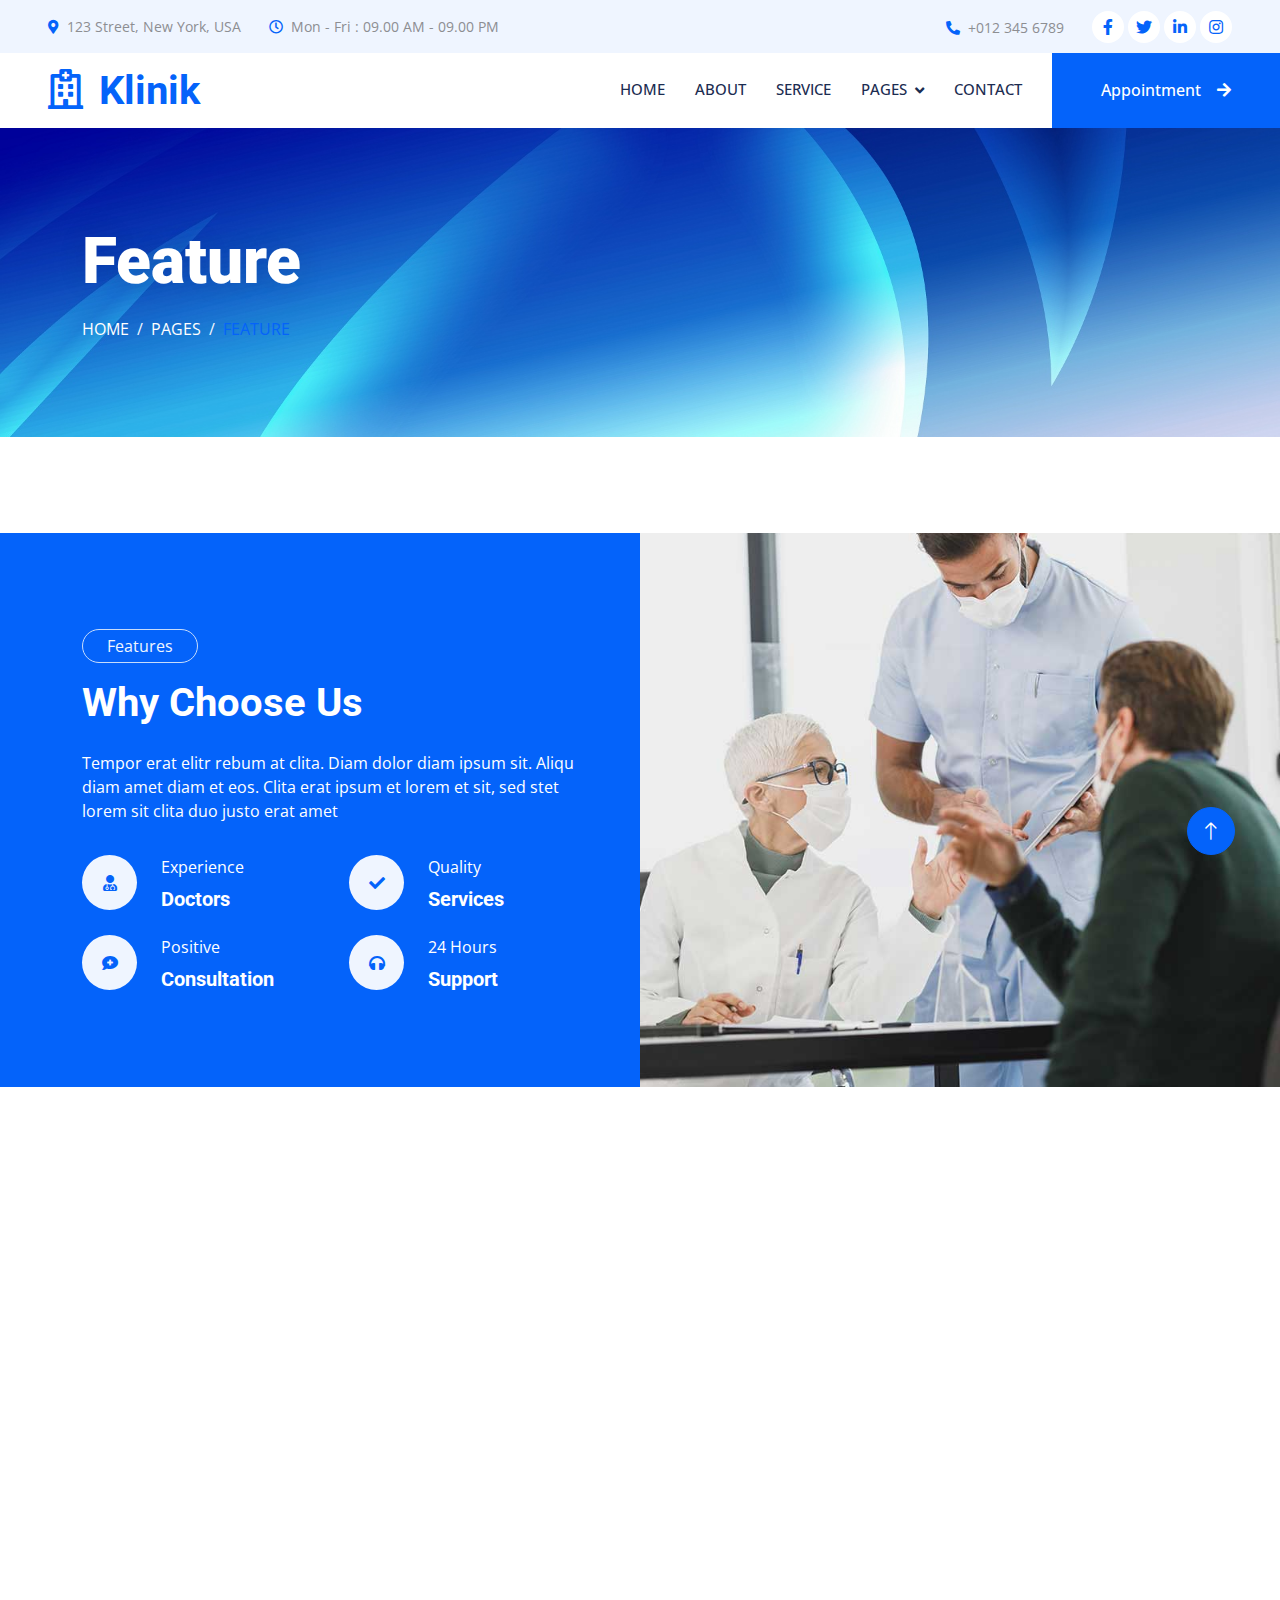
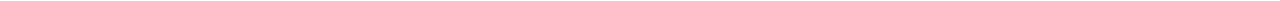
<file: feature.html>
<!DOCTYPE html>
<html lang="en">

<head>
    <meta charset="utf-8">
    <title>Klinik - Clinic Website Template</title>
    <meta content="width=device-width, initial-scale=1.0" name="viewport">
    <meta content="" name="keywords">
    <meta content="" name="description">

    <!-- Favicon -->
    <link href="img/favicon.ico" rel="icon">

    <!-- Google Web Fonts -->
    <link rel="preconnect" href="https://fonts.googleapis.com">
    <link rel="preconnect" href="https://fonts.gstatic.com" crossorigin>
    <link href="https://fonts.googleapis.com/css2?family=Open+Sans:wght@400;500&family=Roboto:wght@500;700;900&display=swap" rel="stylesheet"> 

    <!-- Icon Font Stylesheet -->
    <link href="https://cdnjs.cloudflare.com/ajax/libs/font-awesome/5.10.0/css/all.min.css" rel="stylesheet">
    <link href="https://cdn.jsdelivr.net/npm/bootstrap-icons@1.4.1/font/bootstrap-icons.css" rel="stylesheet">

    <!-- Libraries Stylesheet -->
    <link href="lib/animate/animate.min.css" rel="stylesheet">
    <link href="lib/owlcarousel/assets/owl.carousel.min.css" rel="stylesheet">
    <link href="lib/tempusdominus/css/tempusdominus-bootstrap-4.min.css" rel="stylesheet" />

    <!-- Customized Bootstrap Stylesheet -->
    <link href="css/bootstrap.min.css" rel="stylesheet">

    <!-- Template Stylesheet -->
    <link href="css/style.css" rel="stylesheet">
</head>

<body>
    <!-- Spinner Start -->
    <div id="spinner" class="show bg-white position-fixed translate-middle w-100 vh-100 top-50 start-50 d-flex align-items-center justify-content-center">
        <div class="spinner-grow text-primary" style="width: 3rem; height: 3rem;" role="status">
            <span class="sr-only">Loading...</span>
        </div>
    </div>
    <!-- Spinner End -->


    <!-- Topbar Start -->
    <div class="container-fluid bg-light p-0 wow fadeIn" data-wow-delay="0.1s">
        <div class="row gx-0 d-none d-lg-flex">
            <div class="col-lg-7 px-5 text-start">
                <div class="h-100 d-inline-flex align-items-center py-3 me-4">
                    <small class="fa fa-map-marker-alt text-primary me-2"></small>
                    <small>123 Street, New York, USA</small>
                </div>
                <div class="h-100 d-inline-flex align-items-center py-3">
                    <small class="far fa-clock text-primary me-2"></small>
                    <small>Mon - Fri : 09.00 AM - 09.00 PM</small>
                </div>
            </div>
            <div class="col-lg-5 px-5 text-end">
                <div class="h-100 d-inline-flex align-items-center py-3 me-4">
                    <small class="fa fa-phone-alt text-primary me-2"></small>
                    <small>+012 345 6789</small>
                </div>
                <div class="h-100 d-inline-flex align-items-center">
                    <a class="btn btn-sm-square rounded-circle bg-white text-primary me-1" href=""><i class="fab fa-facebook-f"></i></a>
                    <a class="btn btn-sm-square rounded-circle bg-white text-primary me-1" href=""><i class="fab fa-twitter"></i></a>
                    <a class="btn btn-sm-square rounded-circle bg-white text-primary me-1" href=""><i class="fab fa-linkedin-in"></i></a>
                    <a class="btn btn-sm-square rounded-circle bg-white text-primary me-0" href=""><i class="fab fa-instagram"></i></a>
                </div>
            </div>
        </div>
    </div>
    <!-- Topbar End -->


    <!-- Navbar Start -->
    <nav class="navbar navbar-expand-lg bg-white navbar-light sticky-top p-0 wow fadeIn" data-wow-delay="0.1s">
        <a href="index.html" class="navbar-brand d-flex align-items-center px-4 px-lg-5">
            <h1 class="m-0 text-primary"><i class="far fa-hospital me-3"></i>Klinik</h1>
        </a>
        <button type="button" class="navbar-toggler me-4" data-bs-toggle="collapse" data-bs-target="#navbarCollapse">
            <span class="navbar-toggler-icon"></span>
        </button>
        <div class="collapse navbar-collapse" id="navbarCollapse">
            <div class="navbar-nav ms-auto p-4 p-lg-0">
                <a href="index.html" class="nav-item nav-link">Home</a>
                <a href="about.html" class="nav-item nav-link">About</a>
                <a href="service.html" class="nav-item nav-link">Service</a>
                <div class="nav-item dropdown">
                    <a href="#" class="nav-link dropdown-toggle active" data-bs-toggle="dropdown">Pages</a>
                    <div class="dropdown-menu rounded-0 rounded-bottom m-0">
                        <a href="feature.html" class="dropdown-item active">Feature</a>
                        <a href="team.html" class="dropdown-item">Our Doctor</a>
                        <a href="appointment.html" class="dropdown-item">Appointment</a>
                        <a href="testimonial.html" class="dropdown-item">Testimonial</a>
                        <a href="404.html" class="dropdown-item">404 Page</a>
                    </div>
                </div>
                <a href="contact.html" class="nav-item nav-link">Contact</a>
            </div>
            <a href="" class="btn btn-primary rounded-0 py-4 px-lg-5 d-none d-lg-block">Appointment<i class="fa fa-arrow-right ms-3"></i></a>
        </div>
    </nav>
    <!-- Navbar End -->


    <!-- Page Header Start -->
    <div class="container-fluid page-header py-5 mb-5 wow fadeIn" data-wow-delay="0.1s">
        <div class="container py-5">
            <h1 class="display-3 text-white mb-3 animated slideInDown">Feature</h1>
            <nav aria-label="breadcrumb animated slideInDown">
                <ol class="breadcrumb text-uppercase mb-0">
                    <li class="breadcrumb-item"><a class="text-white" href="#">Home</a></li>
                    <li class="breadcrumb-item"><a class="text-white" href="#">Pages</a></li>
                    <li class="breadcrumb-item text-primary active" aria-current="page">Feature</li>
                </ol>
            </nav>
        </div>
    </div>
    <!-- Page Header End -->


    <!-- Feature Start -->
    <div class="container-fluid bg-primary overflow-hidden px-lg-0" style="margin: 6rem 0;">
        <div class="container feature px-lg-0">
            <div class="row g-0 mx-lg-0">
                <div class="col-lg-6 feature-text py-5 wow fadeIn" data-wow-delay="0.1s">
                    <div class="p-lg-5 ps-lg-0">
                        <p class="d-inline-block border rounded-pill text-light py-1 px-4">Features</p>
                        <h1 class="text-white mb-4">Why Choose Us</h1>
                        <p class="text-white mb-4 pb-2">Tempor erat elitr rebum at clita. Diam dolor diam ipsum sit. Aliqu diam amet diam et eos. Clita erat ipsum et lorem et sit, sed stet lorem sit clita duo justo erat amet</p>
                        <div class="row g-4">
                            <div class="col-6">
                                <div class="d-flex align-items-center">
                                    <div class="d-flex flex-shrink-0 align-items-center justify-content-center rounded-circle bg-light" style="width: 55px; height: 55px;">
                                        <i class="fa fa-user-md text-primary"></i>
                                    </div>
                                    <div class="ms-4">
                                        <p class="text-white mb-2">Experience</p>
                                        <h5 class="text-white mb-0">Doctors</h5>
                                    </div>
                                </div>
                            </div>
                            <div class="col-6">
                                <div class="d-flex align-items-center">
                                    <div class="d-flex flex-shrink-0 align-items-center justify-content-center rounded-circle bg-light" style="width: 55px; height: 55px;">
                                        <i class="fa fa-check text-primary"></i>
                                    </div>
                                    <div class="ms-4">
                                        <p class="text-white mb-2">Quality</p>
                                        <h5 class="text-white mb-0">Services</h5>
                                    </div>
                                </div>
                            </div>
                            <div class="col-6">
                                <div class="d-flex align-items-center">
                                    <div class="d-flex flex-shrink-0 align-items-center justify-content-center rounded-circle bg-light" style="width: 55px; height: 55px;">
                                        <i class="fa fa-comment-medical text-primary"></i>
                                    </div>
                                    <div class="ms-4">
                                        <p class="text-white mb-2">Positive</p>
                                        <h5 class="text-white mb-0">Consultation</h5>
                                    </div>
                                </div>
                            </div>
                            <div class="col-6">
                                <div class="d-flex align-items-center">
                                    <div class="d-flex flex-shrink-0 align-items-center justify-content-center rounded-circle bg-light" style="width: 55px; height: 55px;">
                                        <i class="fa fa-headphones text-primary"></i>
                                    </div>
                                    <div class="ms-4">
                                        <p class="text-white mb-2">24 Hours</p>
                                        <h5 class="text-white mb-0">Support</h5>
                                    </div>
                                </div>
                            </div>
                        </div>
                    </div>
                </div>
                <div class="col-lg-6 pe-lg-0 wow fadeIn" data-wow-delay="0.5s" style="min-height: 400px;">
                    <div class="position-relative h-100">
                        <img class="position-absolute img-fluid w-100 h-100" src="img/feature.jpg" style="object-fit: cover;" alt="">
                    </div>
                </div>
            </div>
        </div>
    </div>
    <!-- Feature End -->
        

    <!-- Footer Start -->
    <div class="container-fluid bg-dark text-light footer mt-5 pt-5 wow fadeIn" data-wow-delay="0.1s">
        <div class="container py-5">
            <div class="row g-5">
                <div class="col-lg-3 col-md-6">
                    <h5 class="text-light mb-4">Address</h5>
                    <p class="mb-2"><i class="fa fa-map-marker-alt me-3"></i>123 Street, New York, USA</p>
                    <p class="mb-2"><i class="fa fa-phone-alt me-3"></i>+012 345 67890</p>
                    <p class="mb-2"><i class="fa fa-envelope me-3"></i>info@example.com</p>
                    <div class="d-flex pt-2">
                        <a class="btn btn-outline-light btn-social rounded-circle" href=""><i class="fab fa-twitter"></i></a>
                        <a class="btn btn-outline-light btn-social rounded-circle" href=""><i class="fab fa-facebook-f"></i></a>
                        <a class="btn btn-outline-light btn-social rounded-circle" href=""><i class="fab fa-youtube"></i></a>
                        <a class="btn btn-outline-light btn-social rounded-circle" href=""><i class="fab fa-linkedin-in"></i></a>
                    </div>
                </div>
                <div class="col-lg-3 col-md-6">
                    <h5 class="text-light mb-4">Services</h5>
                    <a class="btn btn-link" href="">Cardiology</a>
                    <a class="btn btn-link" href="">Pulmonary</a>
                    <a class="btn btn-link" href="">Neurology</a>
                    <a class="btn btn-link" href="">Orthopedics</a>
                    <a class="btn btn-link" href="">Laboratory</a>
                </div>
                <div class="col-lg-3 col-md-6">
                    <h5 class="text-light mb-4">Quick Links</h5>
                    <a class="btn btn-link" href="">About Us</a>
                    <a class="btn btn-link" href="">Contact Us</a>
                    <a class="btn btn-link" href="">Our Services</a>
                    <a class="btn btn-link" href="">Terms & Condition</a>
                    <a class="btn btn-link" href="">Support</a>
                </div>
                <div class="col-lg-3 col-md-6">
                    <h5 class="text-light mb-4">Newsletter</h5>
                    <p>Dolor amet sit justo amet elitr clita ipsum elitr est.</p>
                    <div class="position-relative mx-auto" style="max-width: 400px;">
                        <input class="form-control border-0 w-100 py-3 ps-4 pe-5" type="text" placeholder="Your email">
                        <button type="button" class="btn btn-primary py-2 position-absolute top-0 end-0 mt-2 me-2">SignUp</button>
                    </div>
                </div>
            </div>
        </div>
        <div class="container">
            <div class="copyright">
                <div class="row">
                    <div class="col-md-6 text-center text-md-start mb-3 mb-md-0">
                        &copy; <a class="border-bottom" href="#">Your Site Name</a>, All Right Reserved.
                    </div>
                    <div class="col-md-6 text-center text-md-end">
                        <!--/*** This template is free as long as you keep the footer author’s credit link/attribution link/backlink. If you'd like to use the template without the footer author’s credit link/attribution link/backlink, you can purchase the Credit Removal License from "https://htmlcodex.com/credit-removal". Thank you for your support. ***/-->
                        Designed By <a class="border-bottom" href="https://htmlcodex.com">HTML Codex</a>
                    </div>
                </div>
            </div>
        </div>
    </div>
    <!-- Footer End -->


    <!-- Back to Top -->
    <a href="#" class="btn btn-lg btn-primary btn-lg-square rounded-circle back-to-top"><i class="bi bi-arrow-up"></i></a>


    <!-- JavaScript Libraries -->
    <script src="https://code.jquery.com/jquery-3.4.1.min.js"></script>
    <script src="https://cdn.jsdelivr.net/npm/bootstrap@5.0.0/dist/js/bootstrap.bundle.min.js"></script>
    <script src="lib/wow/wow.min.js"></script>
    <script src="lib/easing/easing.min.js"></script>
    <script src="lib/waypoints/waypoints.min.js"></script>
    <script src="lib/counterup/counterup.min.js"></script>
    <script src="lib/owlcarousel/owl.carousel.min.js"></script>
    <script src="lib/tempusdominus/js/moment.min.js"></script>
    <script src="lib/tempusdominus/js/moment-timezone.min.js"></script>
    <script src="lib/tempusdominus/js/tempusdominus-bootstrap-4.min.js"></script>

    <!-- Template Javascript -->
    <script src="js/main.js"></script>
</body>

</html>
</file>
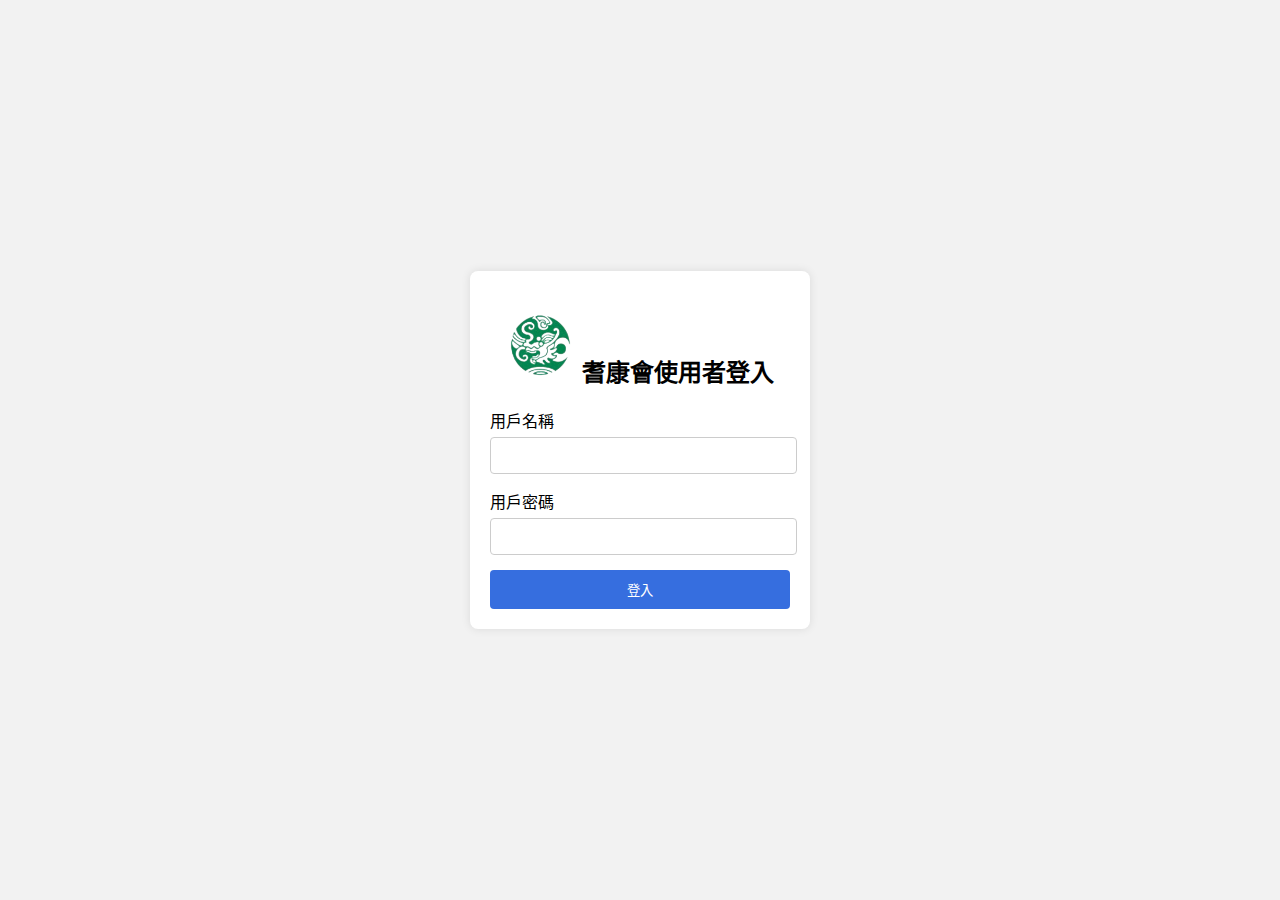
<file: login.html>
<!DOCTYPE html>
<html lang="zh-HK">
  <head>
    <meta charset="UTF-8" />
    <meta name="viewport" content="width=device-width, initial-scale=1.0" />
    <title>登入頁面</title>
    <style>
      body {
        font-family: Arial, sans-serif;
        background-color: #f2f2f2;
        display: flex;
        justify-content: center;
        align-items: center;
        height: 100vh;
        margin: 0;
      }
      .login-container {
        background-color: #fff;
        padding: 20px;
        border-radius: 8px;
        box-shadow: 0 0 10px rgba(0, 0, 0, 0.1);
        width: 300px;
      }
      .login-container h2 {
        text-align: center;
        margin-bottom: 20px;
      }
      .input-container {
        margin-bottom: 15px;
      }
      .login-container label {
        display: block;
        margin-bottom: 5px;
      }
      .login-container input[type="text"],
      .login-container input[type="password"] {
        width: 95%; /* 使input容器比login-container短 */
        padding: 10px;
        margin: 0 auto;
        border: 1px solid #ccc;
        border-radius: 4px;
      }
      .login-container button {
        width: 100%;
        padding: 10px;
        background-color: #366edf;
        color: #fff;
        border: none;
        border-radius: 4px;
        cursor: pointer;
      }
      .login-container button:hover {
        background-color: #366edf;
      }
    </style>
  </head>
  <body>
    <div class="login-container">
      <h2>
        <img
          class="img-fluid p-2 mx-auto mb-4"
          src="img/logo.jpg"
          style="width: 70px; height: 70px"
        />
        耆康會使用者登入
      </h2>
      <form id="loginForm" action="#" method="post">
        <div class="input-container">
          <label for="username">用戶名稱</label>
          <input type="text" id="username" name="username" required />
        </div>
        <div class="input-container">
          <label for="password">用戶密碼</label>
          <input type="password" id="password" name="password" required />
        </div>
        <button type="submit">登入</button>
      </form>
    </div>
    <script>
      document
        .getElementById("loginForm")
        .addEventListener("submit", function (event) {
          event.preventDefault(); // 防止表單提交
          window.location.href = "appointment.html"; // 導航到首頁
        });
    </script>
  </body>
</html>
</file>
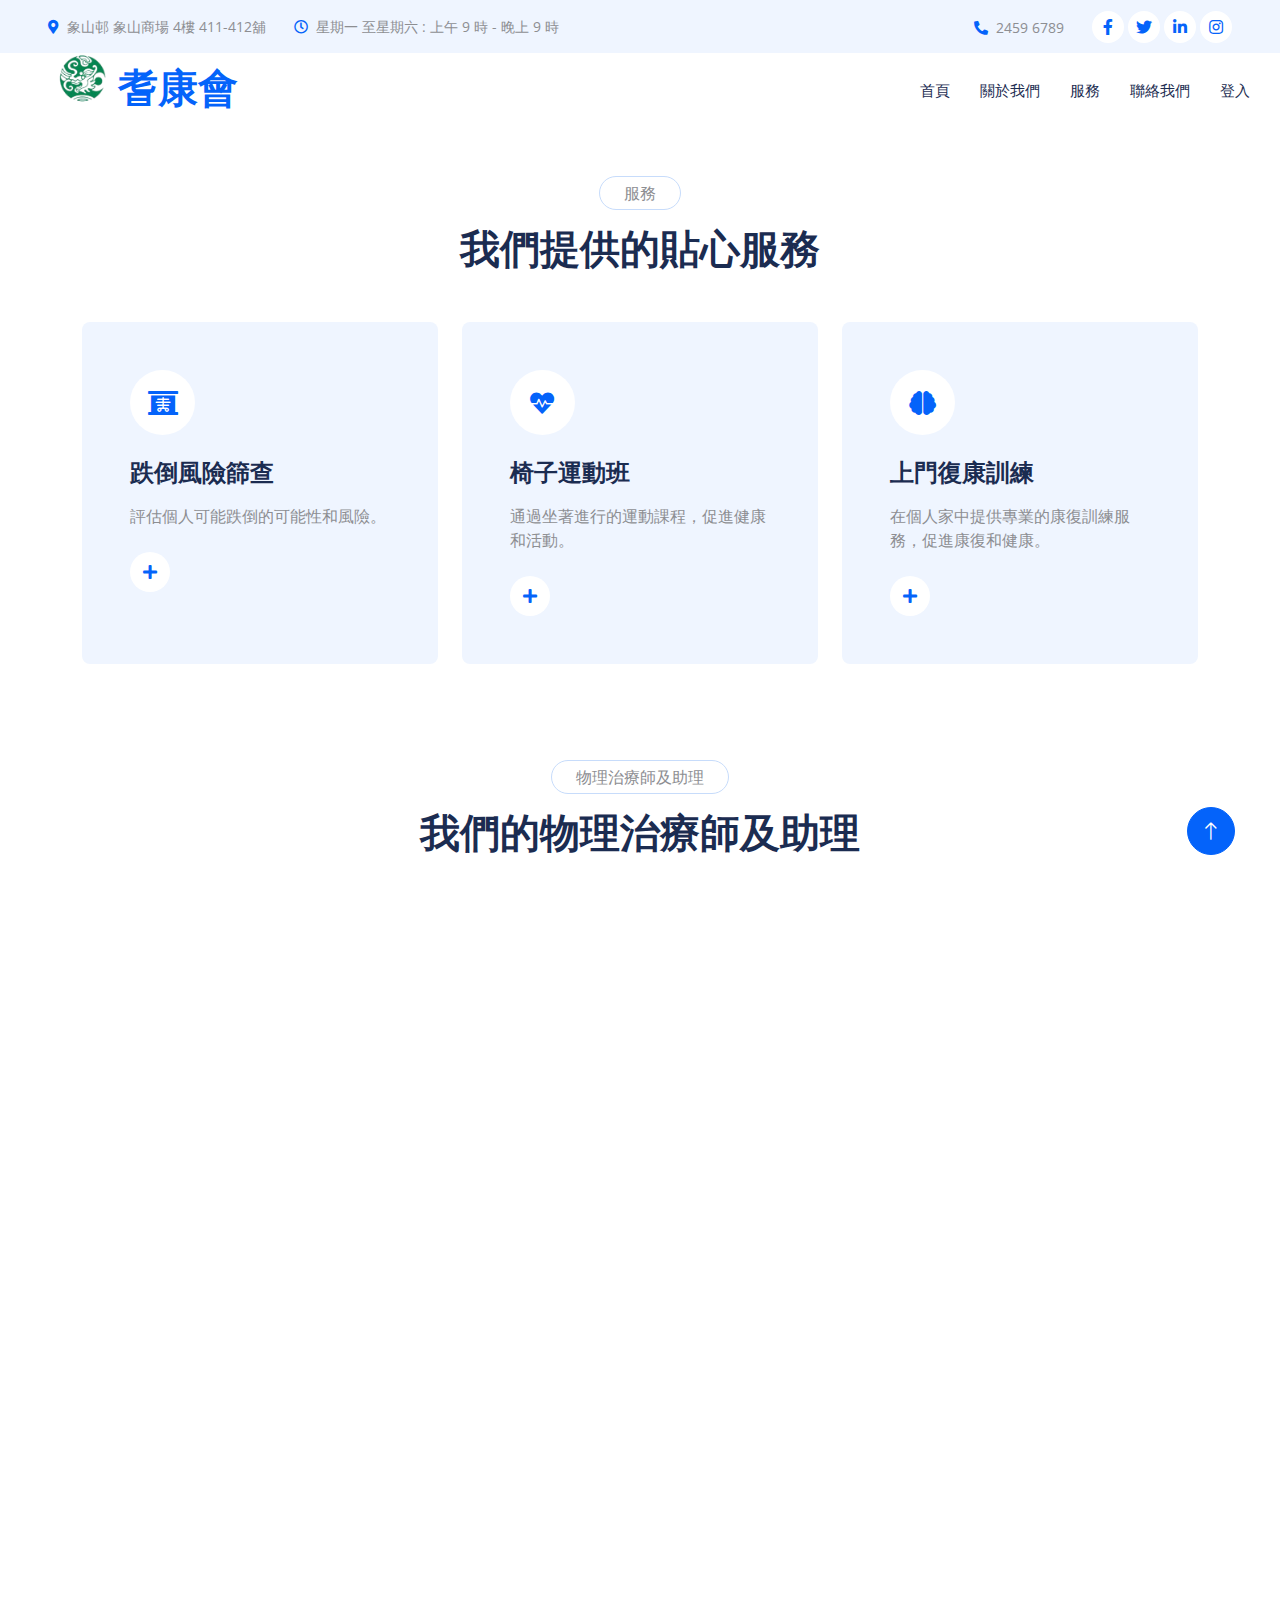
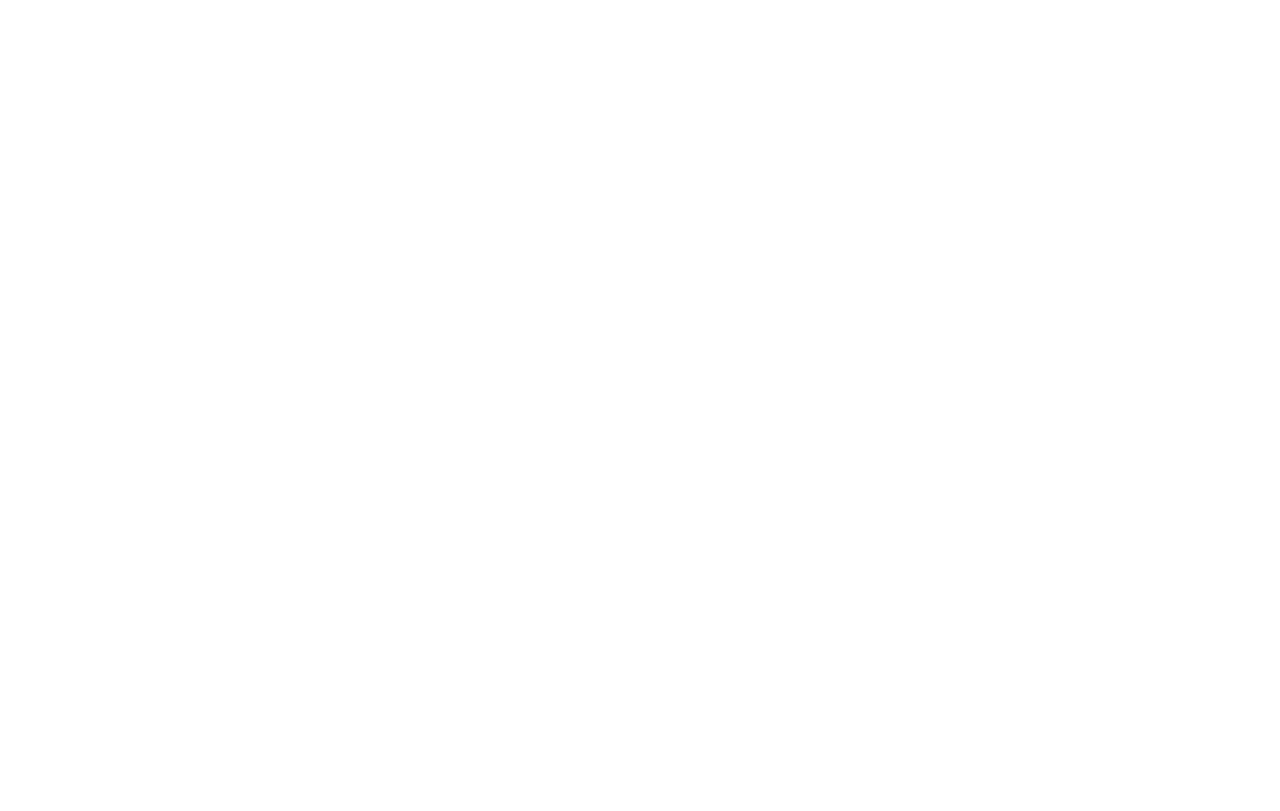
<file: service.html>
<!DOCTYPE html>
<html lang="en">
  <head>
    <meta charset="utf-8" />
    <title>耆康會 - 防跌計劃</title>
    <meta content="width=device-width, initial-scale=1.0" name="viewport" />
    <meta content="" name="keywords" />
    <meta content="" name="description" />

    <!-- Favicon -->
    <link href="img/favicon.ico" rel="icon" />

    <!-- Google Web Fonts -->
    <link rel="preconnect" href="https://fonts.googleapis.com" />
    <link rel="preconnect" href="https://fonts.gstatic.com" crossorigin />
    <link
      href="https://fonts.googleapis.com/css2?family=Open+Sans:wght@400;500&family=Roboto:wght@500;700;900&display=swap"
      rel="stylesheet"
    />

    <!-- Icon Font Stylesheet -->
    <link
      href="https://cdnjs.cloudflare.com/ajax/libs/font-awesome/5.10.0/css/all.min.css"
      rel="stylesheet"
    />
    <link
      href="https://cdn.jsdelivr.net/npm/bootstrap-icons@1.4.1/font/bootstrap-icons.css"
      rel="stylesheet"
    />

    <!-- Libraries Stylesheet -->
    <link href="lib/animate/animate.min.css" rel="stylesheet" />
    <link href="lib/owlcarousel/assets/owl.carousel.min.css" rel="stylesheet" />
    <link
      href="lib/tempusdominus/css/tempusdominus-bootstrap-4.min.css"
      rel="stylesheet"
    />

    <!-- Customized Bootstrap Stylesheet -->
    <link href="css/bootstrap.min.css" rel="stylesheet" />

    <!-- Template Stylesheet -->
    <link href="css/style.css" rel="stylesheet" />
  </head>

  <body>
    <!-- Spinner Start -->
    <div
      id="spinner"
      class="show bg-white position-fixed translate-middle w-100 vh-100 top-50 start-50 d-flex align-items-center justify-content-center"
    >
      <div
        class="spinner-grow text-primary"
        style="width: 3rem; height: 3rem"
        role="status"
      >
        <span class="sr-only">Loading...</span>
      </div>
    </div>
    <!-- Spinner End -->

    <!-- Topbar Start -->
    <div class="container-fluid bg-light p-0 wow fadeIn" data-wow-delay="0.1s">
      <div class="row gx-0 d-none d-lg-flex">
        <div class="col-lg-7 px-5 text-start">
          <div class="h-100 d-inline-flex align-items-center py-3 me-4">
            <small class="fa fa-map-marker-alt text-primary me-2"></small>
            <small>象山邨 象山商場 4樓 411-412舖</small>
          </div>
          <div class="h-100 d-inline-flex align-items-center py-3">
            <small class="far fa-clock text-primary me-2"></small>
            <small>星期一 至星期六 : 上午 9 時 - 晚上 9 時</small>
          </div>
        </div>
        <div class="col-lg-5 px-5 text-end">
          <div class="h-100 d-inline-flex align-items-center py-3 me-4">
            <small class="fa fa-phone-alt text-primary me-2"></small>
            <small>2459 6789</small>
          </div>
          <div class="h-100 d-inline-flex align-items-center">
            <a
              class="btn btn-sm-square rounded-circle bg-white text-primary me-1"
              href=""
              ><i class="fab fa-facebook-f"></i
            ></a>
            <a
              class="btn btn-sm-square rounded-circle bg-white text-primary me-1"
              href=""
              ><i class="fab fa-twitter"></i
            ></a>
            <a
              class="btn btn-sm-square rounded-circle bg-white text-primary me-1"
              href=""
              ><i class="fab fa-linkedin-in"></i
            ></a>
            <a
              class="btn btn-sm-square rounded-circle bg-white text-primary me-0"
              href=""
              ><i class="fab fa-instagram"></i
            ></a>
          </div>
        </div>
      </div>
    </div>
    <!-- Topbar End -->

    <!-- Navbar Start -->
    <nav
      class="navbar navbar-expand-lg bg-white navbar-light sticky-top p-0 wow fadeIn"
      data-wow-delay="0.1s"
    >
      <a
        href="index.html"
        class="navbar-brand d-flex align-items-center px-4 px-lg-5"
      >
        <h1 class="m-0 text-primary">
          <img
            class="img-fluid p-2 mx-auto mb-4"
            src="img/logo.jpg"
            style="width: 70px; height: 70px"
          />耆康會
        </h1>
      </a>
      <button
        type="button"
        class="navbar-toggler me-4"
        data-bs-toggle="collapse"
        data-bs-target="#navbarCollapse"
      >
        <span class="navbar-toggler-icon"></span>
      </button>
      <div class="collapse navbar-collapse" id="navbarCollapse">
        <div class="navbar-nav ms-auto p-4 p-lg-0">
          <a href="index.html" class="nav-item nav-link active">首頁</a>
          <a href="about.html" class="nav-item nav-link">關於我們</a>
          <a href="service.html" class="nav-item nav-link">服務</a>
          <a href="contact.html" class="nav-item nav-link">聯絡我們</a>
          <a href="login.html" class="nav-item nav-link">登入</a>
        </div>
      </div>
    </nav>
    <!-- Navbar End -->

    <!-- Header Start -->

    <!-- Header End -->

    <!-- About Start -->

    <!-- About End -->

    <!-- Service Start -->
    <div class="container-xxl py-5">
      <div class="container">
        <div
          class="text-center mx-auto mb-5 wow fadeInUp"
          data-wow-delay="0.1s"
          style="max-width: 600px"
        >
          <p class="d-inline-block border rounded-pill py-1 px-4">服務</p>
          <h1>我們提供的貼心服務</h1>
        </div>
        <div class="row g-4">
          <div class="col-lg-4 col-md-6 wow fadeInUp" data-wow-delay="0.1s">
            <div class="service-item bg-light rounded h-100 p-5">
              <div
                class="d-inline-flex align-items-center justify-content-center bg-white rounded-circle mb-4"
                style="width: 65px; height: 65px"
              >
                <i class="fa fa-x-ray text-primary fs-4"></i>
              </div>
              <h4 class="mb-3">跌倒風險篩查</h4>
              <p class="mb-4">評估個人可能跌倒的可能性和風險。</p>
              <a class="btn" href="service.html"
                ><i class="fa fa-plus text-primary me-3"></i>了解更多</a
              >
            </div>
          </div>
          <div class="col-lg-4 col-md-6 wow fadeInUp" data-wow-delay="0.3s">
            <div class="service-item bg-light rounded h-100 p-5">
              <div
                class="d-inline-flex align-items-center justify-content-center bg-white rounded-circle mb-4"
                style="width: 65px; height: 65px"
              >
                <i class="fa fa-heartbeat text-primary fs-4"></i>
              </div>
              <h4 class="mb-3">椅子運動班</h4>
              <p class="mb-4">通過坐著進行的運動課程，促進健康和活動。</p>
              <a class="btn" href="service.html"
                ><i class="fa fa-plus text-primary me-3"></i>了解更多</a
              >
            </div>
          </div>
          <div class="col-lg-4 col-md-6 wow fadeInUp" data-wow-delay="0.5s">
            <div class="service-item bg-light rounded h-100 p-5">
              <div
                class="d-inline-flex align-items-center justify-content-center bg-white rounded-circle mb-4"
                style="width: 65px; height: 65px"
              >
                <i class="fa fa-brain text-primary fs-4"></i>
              </div>
              <h4 class="mb-3">上門復康訓練</h4>
              <p class="mb-4">
                在個人家中提供專業的康復訓練服務，促進康復和健康。
              </p>
              <a class="btn" href="service.html"
                ><i class="fa fa-plus text-primary me-3"></i>了解更多</a
              >
            </div>
          </div>
        </div>
      </div>
    </div>
    <!-- Service End -->

    <!-- Feature Start -->
    <!--<div class="container-fluid bg-primary overflow-hidden my-5 px-lg-0">
      <div class="container feature px-lg-0">
        <div class="row g-0 mx-lg-0">
          <div
            class="col-lg-6 feature-text py-5 wow fadeIn"
            data-wow-delay="0.1s"
          >
            <div class="p-lg-5 ps-lg-0">
              <p
                class="d-inline-block border rounded-pill text-light py-1 px-4"
              >
                Features
              </p>
              <h1 class="text-white mb-4">Why Choose Us</h1>
              <p class="text-white mb-4 pb-2">
                Tempor erat elitr rebum at clita. Diam dolor diam ipsum sit.
                Aliqu diam amet diam et eos. Clita erat ipsum et lorem et sit,
                sed stet lorem sit clita duo justo erat amet
              </p>
              <div class="row g-4">
                <div class="col-6">
                  <div class="d-flex align-items-center">
                    <div
                      class="d-flex flex-shrink-0 align-items-center justify-content-center rounded-circle bg-light"
                      style="width: 55px; height: 55px"
                    >
                      <i class="fa fa-user-md text-primary"></i>
                    </div>
                    <div class="ms-4">
                      <p class="text-white mb-2">Experience</p>
                      <h5 class="text-white mb-0">Doctors</h5>
                    </div>
                  </div>
                </div>
                <div class="col-6">
                  <div class="d-flex align-items-center">
                    <div
                      class="d-flex flex-shrink-0 align-items-center justify-content-center rounded-circle bg-light"
                      style="width: 55px; height: 55px"
                    >
                      <i class="fa fa-check text-primary"></i>
                    </div>
                    <div class="ms-4">
                      <p class="text-white mb-2">Quality</p>
                      <h5 class="text-white mb-0">Services</h5>
                    </div>
                  </div>
                </div>
                <div class="col-6">
                  <div class="d-flex align-items-center">
                    <div
                      class="d-flex flex-shrink-0 align-items-center justify-content-center rounded-circle bg-light"
                      style="width: 55px; height: 55px"
                    >
                      <i class="fa fa-comment-medical text-primary"></i>
                    </div>
                    <div class="ms-4">
                      <p class="text-white mb-2">Positive</p>
                      <h5 class="text-white mb-0">Consultation</h5>
                    </div>
                  </div>
                </div>
                <div class="col-6">
                  <div class="d-flex align-items-center">
                    <div
                      class="d-flex flex-shrink-0 align-items-center justify-content-center rounded-circle bg-light"
                      style="width: 55px; height: 55px"
                    >
                      <i class="fa fa-headphones text-primary"></i>
                    </div>
                    <div class="ms-4">
                      <p class="text-white mb-2">24 Hours</p>
                      <h5 class="text-white mb-0">Support</h5>
                    </div>
                  </div>
                </div>
              </div>
            </div>
          </div>
          <div
            class="col-lg-6 pe-lg-0 wow fadeIn"
            data-wow-delay="0.5s"
            style="min-height: 400px"
          >
            <div class="position-relative h-100">
              <img
                class="position-absolute img-fluid w-100 h-100"
                src="img/feature.jpg"
                style="object-fit: cover"
                alt=""
              />
            </div>
          </div>
        </div>
      </div>
    </div>-->
    <!-- Feature End -->

    <!-- Team Start -->
    <div class="container-xxl py-5">
      <div class="container">
        <div
          class="text-center mx-auto mb-5 wow fadeInUp"
          data-wow-delay="0.1s"
          style="max-width: 600px"
        >
          <p class="d-inline-block border rounded-pill py-1 px-4">
            物理治療師及助理
          </p>
          <h1>我們的物理治療師及助理</h1>
        </div>
        <div class="row g-4">
          <div class="col-lg-3 col-md-6 wow fadeInUp" data-wow-delay="0.1s">
            <div class="team-item position-relative rounded overflow-hidden">
              <div class="overflow-hidden">
                <img class="img-fluid" src="img/team-1.jpg" alt="" />
              </div>
              <div class="team-text bg-light text-center p-4">
                <h5>黃朗程</h5>
                <p class="text-primary">一級物理治療師</p>
                <div class="team-social text-center">
                  <a class="btn btn-square" href=""
                    ><i class="fab fa-facebook-f"></i
                  ></a>
                  <a class="btn btn-square" href=""
                    ><i class="fab fa-twitter"></i
                  ></a>
                  <a class="btn btn-square" href=""
                    ><i class="fab fa-instagram"></i
                  ></a>
                </div>
              </div>
            </div>
          </div>
          <div class="col-lg-3 col-md-6 wow fadeInUp" data-wow-delay="0.3s">
            <div class="team-item position-relative rounded overflow-hidden">
              <div class="overflow-hidden">
                <img class="img-fluid" src="img/team-2.jpg" alt="" />
              </div>
              <div class="team-text bg-light text-center p-4">
                <h5>魏智恒</h5>
                <p class="text-primary">物理治療助理</p>
                <div class="team-social text-center">
                  <a class="btn btn-square" href=""
                    ><i class="fab fa-facebook-f"></i
                  ></a>
                  <a class="btn btn-square" href=""
                    ><i class="fab fa-twitter"></i
                  ></a>
                  <a class="btn btn-square" href=""
                    ><i class="fab fa-instagram"></i
                  ></a>
                </div>
              </div>
            </div>
          </div>
          <div class="col-lg-3 col-md-6 wow fadeInUp" data-wow-delay="0.5s">
            <div class="team-item position-relative rounded overflow-hidden">
              <div class="overflow-hidden">
                <img class="img-fluid" src="img/team-3.jpg" alt="" />
              </div>
              <div class="team-text bg-light text-center p-4">
                <h5>劉秋蔚</h5>
                <p class="text-primary">物理治療助理</p>
                <div class="team-social text-center">
                  <a class="btn btn-square" href=""
                    ><i class="fab fa-facebook-f"></i
                  ></a>
                  <a class="btn btn-square" href=""
                    ><i class="fab fa-twitter"></i
                  ></a>
                  <a class="btn btn-square" href=""
                    ><i class="fab fa-instagram"></i
                  ></a>
                </div>
              </div>
            </div>
          </div>
          <div class="col-lg-3 col-md-6 wow fadeInUp" data-wow-delay="0.7s">
            <div class="team-item position-relative rounded overflow-hidden">
              <div class="overflow-hidden">
                <img class="img-fluid" src="img/team-4.jpg" alt="" />
              </div>
              <div class="team-text bg-light text-center p-4">
                <h5>杜琪峯</h5>
                <p class="text-primary">物理治療助理</p>
                <div class="team-social text-center">
                  <a class="btn btn-square" href=""
                    ><i class="fab fa-facebook-f"></i
                  ></a>
                  <a class="btn btn-square" href=""
                    ><i class="fab fa-twitter"></i
                  ></a>
                  <a class="btn btn-square" href=""
                    ><i class="fab fa-instagram"></i
                  ></a>
                </div>
              </div>
            </div>
          </div>
        </div>
      </div>
    </div>
    <!-- Team End -->

    <!-- Appointment Start -->
    <!--<div class="container-xxl py-5">
      <div class="container">
        <div class="row g-5">
          <div class="col-lg-6 wow fadeInUp" data-wow-delay="0.1s">
            <p class="d-inline-block border rounded-pill py-1 px-4">
              Appointment
            </p>
            <h1 class="mb-4">Make An Appointment To Visit Our Doctor</h1>
            <p class="mb-4">
              Tempor erat elitr rebum at clita. Diam dolor diam ipsum sit. Aliqu
              diam amet diam et eos. Clita erat ipsum et lorem et sit, sed stet
              lorem sit clita duo justo magna dolore erat amet
            </p>
            <div class="bg-light rounded d-flex align-items-center p-5 mb-4">
              <div
                class="d-flex flex-shrink-0 align-items-center justify-content-center rounded-circle bg-white"
                style="width: 55px; height: 55px"
              >
                <i class="fa fa-phone-alt text-primary"></i>
              </div>
              <div class="ms-4">
                <p class="mb-2">Call Us Now</p>
                <h5 class="mb-0">+012 345 6789</h5>
              </div>
            </div>
            <div class="bg-light rounded d-flex align-items-center p-5">
              <div
                class="d-flex flex-shrink-0 align-items-center justify-content-center rounded-circle bg-white"
                style="width: 55px; height: 55px"
              >
                <i class="fa fa-envelope-open text-primary"></i>
              </div>
              <div class="ms-4">
                <p class="mb-2">Mail Us Now</p>
                <h5 class="mb-0">info@example.com</h5>
              </div>
            </div>
          </div>
          <div class="col-lg-6 wow fadeInUp" data-wow-delay="0.5s">
            <div class="bg-light rounded h-100 d-flex align-items-center p-5">
              <form>
                <div class="row g-3">
                  <div class="col-12 col-sm-6">
                    <input
                      type="text"
                      class="form-control border-0"
                      placeholder="Your Name"
                      style="height: 55px"
                    />
                  </div>
                  <div class="col-12 col-sm-6">
                    <input
                      type="email"
                      class="form-control border-0"
                      placeholder="Your Email"
                      style="height: 55px"
                    />
                  </div>
                  <div class="col-12 col-sm-6">
                    <input
                      type="text"
                      class="form-control border-0"
                      placeholder="Your Mobile"
                      style="height: 55px"
                    />
                  </div>
                  <div class="col-12 col-sm-6">
                    <select class="form-select border-0" style="height: 55px">
                      <option selected>Choose Doctor</option>
                      <option value="1">Doctor 1</option>
                      <option value="2">Doctor 2</option>
                      <option value="3">Doctor 3</option>
                    </select>
                  </div>
                  <div class="col-12 col-sm-6">
                    <div class="date" id="date" data-target-input="nearest">
                      <input
                        type="text"
                        class="form-control border-0 datetimepicker-input"
                        placeholder="Choose Date"
                        data-target="#date"
                        data-toggle="datetimepicker"
                        style="height: 55px"
                      />
                    </div>
                  </div>
                  <div class="col-12 col-sm-6">
                    <div class="time" id="time" data-target-input="nearest">
                      <input
                        type="text"
                        class="form-control border-0 datetimepicker-input"
                        placeholder="Choose Date"
                        data-target="#time"
                        data-toggle="datetimepicker"
                        style="height: 55px"
                      />
                    </div>
                  </div>
                  <div class="col-12">
                    <textarea
                      class="form-control border-0"
                      rows="5"
                      placeholder="Describe your problem"
                    ></textarea>
                  </div>
                  <div class="col-12">
                    <button class="btn btn-primary w-100 py-3" type="submit">
                      Book Appointment
                    </button>
                  </div>
                </div>
              </form>
            </div>
          </div>
        </div>
      </div>
    </div>-->
    <!-- Appointment End -->

    <!-- Testimonial Start -->
    <div class="container-xxl py-5">
      <div class="container">
        <div
          class="text-center mx-auto mb-5 wow fadeInUp"
          data-wow-delay="0.1s"
          style="max-width: 600px"
        >
          <p class="d-inline-block border rounded-pill py-1 px-4">評價</p>
          <h1>服務使用者感受</h1>
        </div>
        <div
          class="owl-carousel testimonial-carousel wow fadeInUp"
          data-wow-delay="0.1s"
        >
          <div class="testimonial-item text-center">
            <img
              class="img-fluid bg-light rounded-circle p-2 mx-auto mb-4"
              src="img/testimonial-1.jpg"
              style="width: 100px; height: 100px"
            />
            <div class="testimonial-text rounded text-center p-4">
              <p>
                治療師及助理的態度好，關懷我的需要，他們也教導我很多運動。他們非常關心我的需要，根據我的身體狀況調整運動強度，確保我能夠安全地參與運動。
              </p>
              <h5 class="mb-1">高伯</h5>
              <span class="fst-italic"></span>
            </div>
          </div>
          <div class="testimonial-item text-center">
            <img
              class="img-fluid bg-light rounded-circle p-2 mx-auto mb-4"
              src="img/testimonial-2.jpg"
              style="width: 100px; height: 100px"
            />
            <div class="testimonial-text rounded text-center p-4">
              <p>
                在椅子運動班，學習到不同的椅子運動，當中有強化肌肉的運動，也有帶氧運動。與其他老友記一同運動，很開心。我最期待的就是在露天廣場和其他老友記一同去做椅子操。
              </p>
              <h5 class="mb-1">孔婆婆</h5>
              <span class="fst-italic"></span>
            </div>
          </div>
          <div class="testimonial-item text-center">
            <img
              class="img-fluid bg-light rounded-circle p-2 mx-auto mb-4"
              src="img/testimonial-3.jpg"
              style="width: 100px; height: 100px"
            />
            <div class="testimonial-text rounded text-center p-4">
              <p>
                這個班級讓我接觸到了各種各樣的椅子運動，這些運動不僅有助於強化肌肉及心肺功能。和其他老友記一起運動真是太開心了，我們彼此支持，氣氛非常愉快。
              </p>
              <h5 class="mb-1">陳婆婆</h5>
              <span class="fst-italic"></span>
            </div>
          </div>
        </div>
      </div>
    </div>
    <!-- Testimonial End -->

    <!-- Footer Start -->
    <div
      class="container-fluid bg-dark text-light footer mt-5 pt-5 wow fadeIn"
      data-wow-delay="0.1s"
    >
      <div class="container py-5">
        <div class="row g-5">
          <div class="col-lg-3 col-md-6">
            <h5 class="text-light mb-4">地址</h5>
            <p class="mb-2">
              <i class="fa fa-map-marker-alt me-3"></i>象山邨 象山商場 4樓
              411-412舖
            </p>
            <p class="mb-2"><i class="fa fa-phone-alt me-3"></i>2459 6789</p>
            <p class="mb-2"><i class="fa fa-envelope me-3"></i>info@sage.com</p>
            <div class="d-flex pt-2">
              <a class="btn btn-outline-light btn-social rounded-circle" href=""
                ><i class="fab fa-twitter"></i
              ></a>
              <a class="btn btn-outline-light btn-social rounded-circle" href=""
                ><i class="fab fa-facebook-f"></i
              ></a>
              <a class="btn btn-outline-light btn-social rounded-circle" href=""
                ><i class="fab fa-youtube"></i
              ></a>
              <a class="btn btn-outline-light btn-social rounded-circle" href=""
                ><i class="fab fa-linkedin-in"></i
              ></a>
            </div>
          </div>
          <div class="col-lg-3 col-md-6">
            <h5 class="text-light mb-4">服務</h5>
            <a class="btn btn-link" href="">跌倒風險篩查</a>
            <a class="btn btn-link" href="">椅子運動班</a>
            <a class="btn btn-link" href="">上門復康訓練</a>
          </div>
          <div class="col-lg-3 col-md-6">
            <h5 class="text-light mb-4">連結</h5>
            <a class="btn btn-link" href="">關於我們</a>
            <a class="btn btn-link" href="">聯絡我們</a>
            <a class="btn btn-link" href="">服務內容</a>
            <a class="btn btn-link" href="">條款細則</a>
            <a class="btn btn-link" href="">客戶支援</a>
          </div>
          <div class="col-lg-3 col-md-6">
            <h5 class="text-light mb-4">電子報</h5>
            <p>請輸入你的電郵地址</p>
            <div class="position-relative mx-auto" style="max-width: 400px">
              <input
                class="form-control border-0 w-100 py-3 ps-4 pe-5"
                type="text"
                placeholder="電郵地址"
              />
              <button
                type="button"
                class="btn btn-primary py-2 position-absolute top-0 end-0 mt-2 me-2"
              >
                登記
              </button>
            </div>
          </div>
        </div>
      </div>
      <div class="container">
        <div class="copyright">
          <div class="row">
            <div class="col-md-6 text-center text-md-start mb-3 mb-md-0">
              &copy; <a class="border-bottom" href="#">耆康會</a>, All Right
              Reserved.
            </div>
            <div class="col-md-6 text-center text-md-end">
              <!--/*** This template is free as long as you keep the footer author’s credit link/attribution link/backlink. If you'd like to use the template without the footer author’s credit link/attribution link/backlink, you can purchase the Credit Removal License from "https://htmlcodex.com/credit-removal". Thank you for your support. ***/-->
              Designed By
              <a class="border-bottom" href="https://htmlcodex.com"
                >TWC Group 3</a
              >
            </div>
          </div>
        </div>
      </div>
    </div>
    <!-- Footer End -->

    <!-- Back to Top -->
    <a
      href="#"
      class="btn btn-lg btn-primary btn-lg-square rounded-circle back-to-top"
      ><i class="bi bi-arrow-up"></i
    ></a>

    <!-- JavaScript Libraries -->
    <script src="https://code.jquery.com/jquery-3.4.1.min.js"></script>
    <script src="https://cdn.jsdelivr.net/npm/bootstrap@5.0.0/dist/js/bootstrap.bundle.min.js"></script>
    <script src="lib/wow/wow.min.js"></script>
    <script src="lib/easing/easing.min.js"></script>
    <script src="lib/waypoints/waypoints.min.js"></script>
    <script src="lib/counterup/counterup.min.js"></script>
    <script src="lib/owlcarousel/owl.carousel.min.js"></script>
    <script src="lib/tempusdominus/js/moment.min.js"></script>
    <script src="lib/tempusdominus/js/moment-timezone.min.js"></script>
    <script src="lib/tempusdominus/js/tempusdominus-bootstrap-4.min.js"></script>

    <!-- Template Javascript -->
    <script src="js/main.js"></script>
  </body>
</html>
</file>
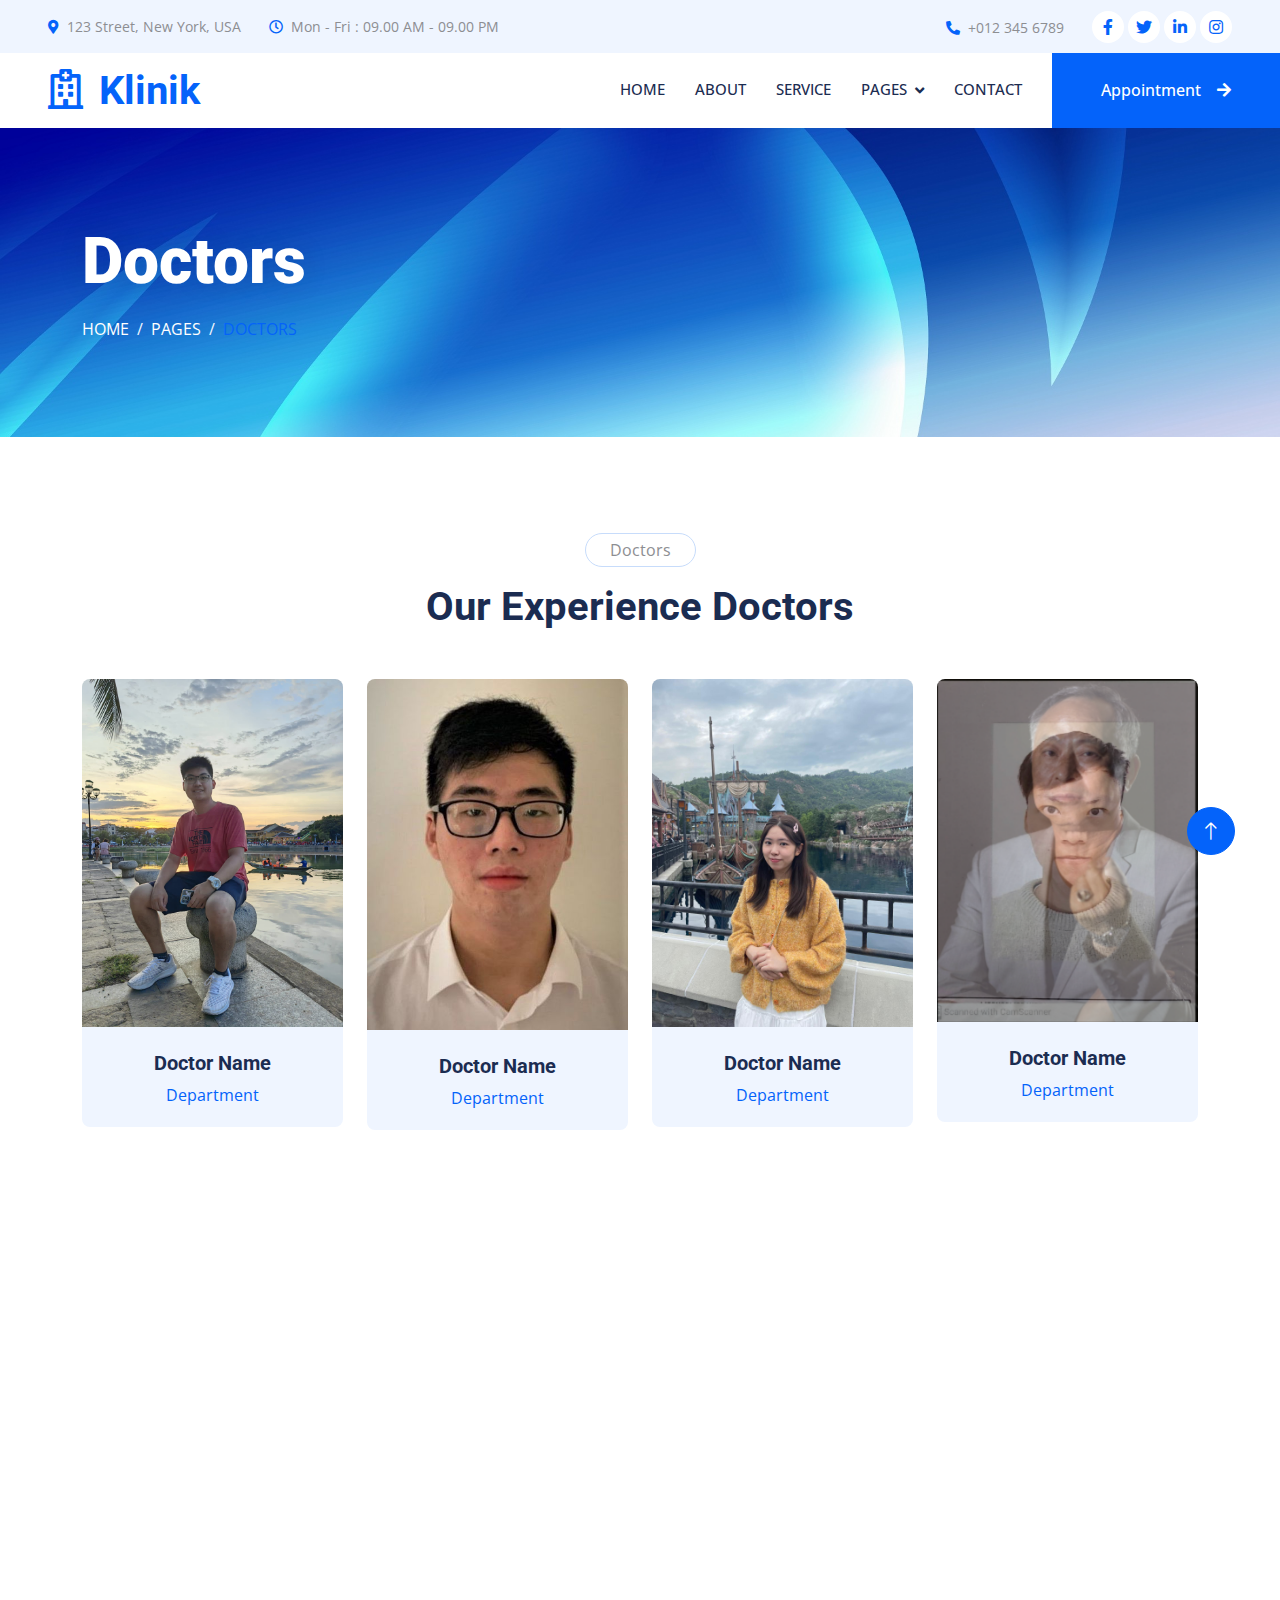
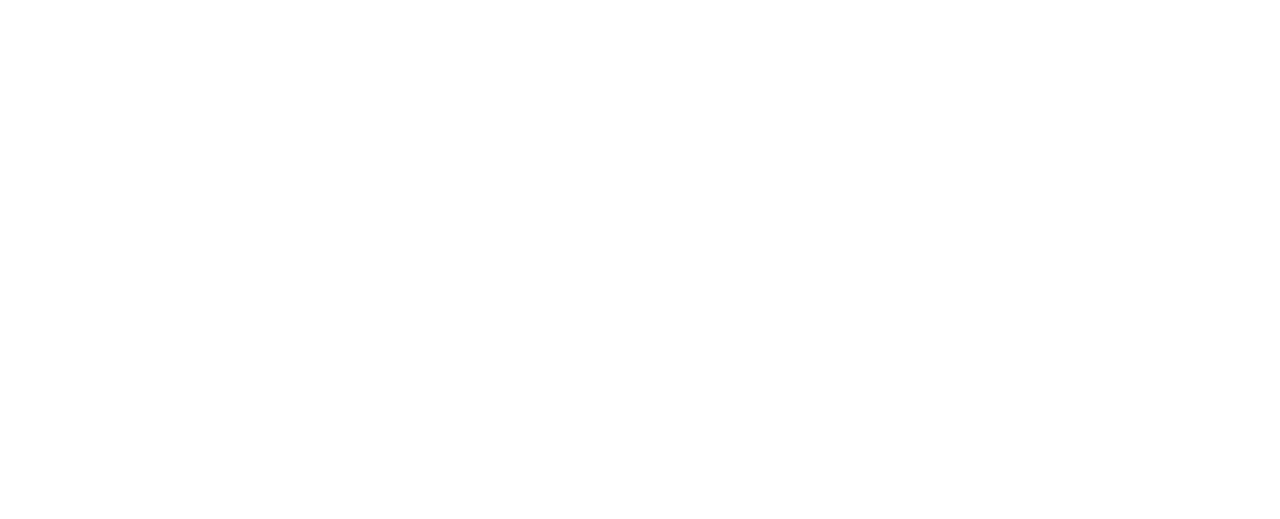
<file: team.html>
<!DOCTYPE html>
<html lang="en">

<head>
    <meta charset="utf-8">
    <title>Klinik - Clinic Website Template</title>
    <meta content="width=device-width, initial-scale=1.0" name="viewport">
    <meta content="" name="keywords">
    <meta content="" name="description">

    <!-- Favicon -->
    <link href="img/favicon.ico" rel="icon">

    <!-- Google Web Fonts -->
    <link rel="preconnect" href="https://fonts.googleapis.com">
    <link rel="preconnect" href="https://fonts.gstatic.com" crossorigin>
    <link href="https://fonts.googleapis.com/css2?family=Open+Sans:wght@400;500&family=Roboto:wght@500;700;900&display=swap" rel="stylesheet"> 

    <!-- Icon Font Stylesheet -->
    <link href="https://cdnjs.cloudflare.com/ajax/libs/font-awesome/5.10.0/css/all.min.css" rel="stylesheet">
    <link href="https://cdn.jsdelivr.net/npm/bootstrap-icons@1.4.1/font/bootstrap-icons.css" rel="stylesheet">

    <!-- Libraries Stylesheet -->
    <link href="lib/animate/animate.min.css" rel="stylesheet">
    <link href="lib/owlcarousel/assets/owl.carousel.min.css" rel="stylesheet">
    <link href="lib/tempusdominus/css/tempusdominus-bootstrap-4.min.css" rel="stylesheet" />

    <!-- Customized Bootstrap Stylesheet -->
    <link href="css/bootstrap.min.css" rel="stylesheet">

    <!-- Template Stylesheet -->
    <link href="css/style.css" rel="stylesheet">
</head>

<body>
    <!-- Spinner Start -->
    <div id="spinner" class="show bg-white position-fixed translate-middle w-100 vh-100 top-50 start-50 d-flex align-items-center justify-content-center">
        <div class="spinner-grow text-primary" style="width: 3rem; height: 3rem;" role="status">
            <span class="sr-only">Loading...</span>
        </div>
    </div>
    <!-- Spinner End -->


    <!-- Topbar Start -->
    <div class="container-fluid bg-light p-0 wow fadeIn" data-wow-delay="0.1s">
        <div class="row gx-0 d-none d-lg-flex">
            <div class="col-lg-7 px-5 text-start">
                <div class="h-100 d-inline-flex align-items-center py-3 me-4">
                    <small class="fa fa-map-marker-alt text-primary me-2"></small>
                    <small>123 Street, New York, USA</small>
                </div>
                <div class="h-100 d-inline-flex align-items-center py-3">
                    <small class="far fa-clock text-primary me-2"></small>
                    <small>Mon - Fri : 09.00 AM - 09.00 PM</small>
                </div>
            </div>
            <div class="col-lg-5 px-5 text-end">
                <div class="h-100 d-inline-flex align-items-center py-3 me-4">
                    <small class="fa fa-phone-alt text-primary me-2"></small>
                    <small>+012 345 6789</small>
                </div>
                <div class="h-100 d-inline-flex align-items-center">
                    <a class="btn btn-sm-square rounded-circle bg-white text-primary me-1" href=""><i class="fab fa-facebook-f"></i></a>
                    <a class="btn btn-sm-square rounded-circle bg-white text-primary me-1" href=""><i class="fab fa-twitter"></i></a>
                    <a class="btn btn-sm-square rounded-circle bg-white text-primary me-1" href=""><i class="fab fa-linkedin-in"></i></a>
                    <a class="btn btn-sm-square rounded-circle bg-white text-primary me-0" href=""><i class="fab fa-instagram"></i></a>
                </div>
            </div>
        </div>
    </div>
    <!-- Topbar End -->


    <!-- Navbar Start -->
    <nav class="navbar navbar-expand-lg bg-white navbar-light sticky-top p-0 wow fadeIn" data-wow-delay="0.1s">
        <a href="index.html" class="navbar-brand d-flex align-items-center px-4 px-lg-5">
            <h1 class="m-0 text-primary"><i class="far fa-hospital me-3"></i>Klinik</h1>
        </a>
        <button type="button" class="navbar-toggler me-4" data-bs-toggle="collapse" data-bs-target="#navbarCollapse">
            <span class="navbar-toggler-icon"></span>
        </button>
        <div class="collapse navbar-collapse" id="navbarCollapse">
            <div class="navbar-nav ms-auto p-4 p-lg-0">
                <a href="index.html" class="nav-item nav-link">Home</a>
                <a href="about.html" class="nav-item nav-link">About</a>
                <a href="service.html" class="nav-item nav-link">Service</a>
                <div class="nav-item dropdown">
                    <a href="#" class="nav-link dropdown-toggle active" data-bs-toggle="dropdown">Pages</a>
                    <div class="dropdown-menu rounded-0 rounded-bottom m-0">
                        <a href="feature.html" class="dropdown-item">Feature</a>
                        <a href="team.html" class="dropdown-item active">Our Doctor</a>
                        <a href="appointment.html" class="dropdown-item">Appointment</a>
                        <a href="testimonial.html" class="dropdown-item">Testimonial</a>
                        <a href="404.html" class="dropdown-item">404 Page</a>
                    </div>
                </div>
                <a href="contact.html" class="nav-item nav-link">Contact</a>
            </div>
            <a href="" class="btn btn-primary rounded-0 py-4 px-lg-5 d-none d-lg-block">Appointment<i class="fa fa-arrow-right ms-3"></i></a>
        </div>
    </nav>
    <!-- Navbar End -->


    <!-- Page Header Start -->
    <div class="container-fluid page-header py-5 mb-5 wow fadeIn" data-wow-delay="0.1s">
        <div class="container py-5">
            <h1 class="display-3 text-white mb-3 animated slideInDown">Doctors</h1>
            <nav aria-label="breadcrumb animated slideInDown">
                <ol class="breadcrumb text-uppercase mb-0">
                    <li class="breadcrumb-item"><a class="text-white" href="#">Home</a></li>
                    <li class="breadcrumb-item"><a class="text-white" href="#">Pages</a></li>
                    <li class="breadcrumb-item text-primary active" aria-current="page">Doctors</li>
                </ol>
            </nav>
        </div>
    </div>
    <!-- Page Header End -->


    <!-- Team Start -->
    <div class="container-xxl py-5">
        <div class="container">
            <div class="text-center mx-auto mb-5 wow fadeInUp" data-wow-delay="0.1s" style="max-width: 600px;">
                <p class="d-inline-block border rounded-pill py-1 px-4">Doctors</p>
                <h1>Our Experience Doctors</h1>
            </div>
            <div class="row g-4">
                <div class="col-lg-3 col-md-6 wow fadeInUp" data-wow-delay="0.1s">
                    <div class="team-item position-relative rounded overflow-hidden">
                        <div class="overflow-hidden">
                            <img class="img-fluid" src="img/team-1.jpg" alt="">
                        </div>
                        <div class="team-text bg-light text-center p-4">
                            <h5>Doctor Name</h5>
                            <p class="text-primary">Department</p>
                            <div class="team-social text-center">
                                <a class="btn btn-square" href=""><i class="fab fa-facebook-f"></i></a>
                                <a class="btn btn-square" href=""><i class="fab fa-twitter"></i></a>
                                <a class="btn btn-square" href=""><i class="fab fa-instagram"></i></a>
                            </div>
                        </div>
                    </div>
                </div>
                <div class="col-lg-3 col-md-6 wow fadeInUp" data-wow-delay="0.3s">
                    <div class="team-item position-relative rounded overflow-hidden">
                        <div class="overflow-hidden">
                            <img class="img-fluid" src="img/team-2.jpg" alt="">
                        </div>
                        <div class="team-text bg-light text-center p-4">
                            <h5>Doctor Name</h5>
                            <p class="text-primary">Department</p>
                            <div class="team-social text-center">
                                <a class="btn btn-square" href=""><i class="fab fa-facebook-f"></i></a>
                                <a class="btn btn-square" href=""><i class="fab fa-twitter"></i></a>
                                <a class="btn btn-square" href=""><i class="fab fa-instagram"></i></a>
                            </div>
                        </div>
                    </div>
                </div>
                <div class="col-lg-3 col-md-6 wow fadeInUp" data-wow-delay="0.5s">
                    <div class="team-item position-relative rounded overflow-hidden">
                        <div class="overflow-hidden">
                            <img class="img-fluid" src="img/team-3.jpg" alt="">
                        </div>
                        <div class="team-text bg-light text-center p-4">
                            <h5>Doctor Name</h5>
                            <p class="text-primary">Department</p>
                            <div class="team-social text-center">
                                <a class="btn btn-square" href=""><i class="fab fa-facebook-f"></i></a>
                                <a class="btn btn-square" href=""><i class="fab fa-twitter"></i></a>
                                <a class="btn btn-square" href=""><i class="fab fa-instagram"></i></a>
                            </div>
                        </div>
                    </div>
                </div>
                <div class="col-lg-3 col-md-6 wow fadeInUp" data-wow-delay="0.7s">
                    <div class="team-item position-relative rounded overflow-hidden">
                        <div class="overflow-hidden">
                            <img class="img-fluid" src="img/team-4.jpg" alt="">
                        </div>
                        <div class="team-text bg-light text-center p-4">
                            <h5>Doctor Name</h5>
                            <p class="text-primary">Department</p>
                            <div class="team-social text-center">
                                <a class="btn btn-square" href=""><i class="fab fa-facebook-f"></i></a>
                                <a class="btn btn-square" href=""><i class="fab fa-twitter"></i></a>
                                <a class="btn btn-square" href=""><i class="fab fa-instagram"></i></a>
                            </div>
                        </div>
                    </div>
                </div>
                <div class="col-lg-3 col-md-6 wow fadeInUp" data-wow-delay="0.1s">
                    <div class="team-item position-relative rounded overflow-hidden">
                        <div class="overflow-hidden">
                            <img class="img-fluid" src="img/team-2.jpg" alt="">
                        </div>
                        <div class="team-text bg-light text-center p-4">
                            <h5>Doctor Name</h5>
                            <p class="text-primary">Department</p>
                            <div class="team-social text-center">
                                <a class="btn btn-square" href=""><i class="fab fa-facebook-f"></i></a>
                                <a class="btn btn-square" href=""><i class="fab fa-twitter"></i></a>
                                <a class="btn btn-square" href=""><i class="fab fa-instagram"></i></a>
                            </div>
                        </div>
                    </div>
                </div>
                <div class="col-lg-3 col-md-6 wow fadeInUp" data-wow-delay="0.3s">
                    <div class="team-item position-relative rounded overflow-hidden">
                        <div class="overflow-hidden">
                            <img class="img-fluid" src="img/team-3.jpg" alt="">
                        </div>
                        <div class="team-text bg-light text-center p-4">
                            <h5>Doctor Name</h5>
                            <p class="text-primary">Department</p>
                            <div class="team-social text-center">
                                <a class="btn btn-square" href=""><i class="fab fa-facebook-f"></i></a>
                                <a class="btn btn-square" href=""><i class="fab fa-twitter"></i></a>
                                <a class="btn btn-square" href=""><i class="fab fa-instagram"></i></a>
                            </div>
                        </div>
                    </div>
                </div>
                <div class="col-lg-3 col-md-6 wow fadeInUp" data-wow-delay="0.5s">
                    <div class="team-item position-relative rounded overflow-hidden">
                        <div class="overflow-hidden">
                            <img class="img-fluid" src="img/team-4.jpg" alt="">
                        </div>
                        <div class="team-text bg-light text-center p-4">
                            <h5>Doctor Name</h5>
                            <p class="text-primary">Department</p>
                            <div class="team-social text-center">
                                <a class="btn btn-square" href=""><i class="fab fa-facebook-f"></i></a>
                                <a class="btn btn-square" href=""><i class="fab fa-twitter"></i></a>
                                <a class="btn btn-square" href=""><i class="fab fa-instagram"></i></a>
                            </div>
                        </div>
                    </div>
                </div>
                <div class="col-lg-3 col-md-6 wow fadeInUp" data-wow-delay="0.7s">
                    <div class="team-item position-relative rounded overflow-hidden">
                        <div class="overflow-hidden">
                            <img class="img-fluid" src="img/team-1.jpg" alt="">
                        </div>
                        <div class="team-text bg-light text-center p-4">
                            <h5>Doctor Name</h5>
                            <p class="text-primary">Department</p>
                            <div class="team-social text-center">
                                <a class="btn btn-square" href=""><i class="fab fa-facebook-f"></i></a>
                                <a class="btn btn-square" href=""><i class="fab fa-twitter"></i></a>
                                <a class="btn btn-square" href=""><i class="fab fa-instagram"></i></a>
                            </div>
                        </div>
                    </div>
                </div>
            </div>
        </div>
    </div>
    <!-- Team End -->
        

    <!-- Footer Start -->
    <div class="container-fluid bg-dark text-light footer mt-5 pt-5 wow fadeIn" data-wow-delay="0.1s">
        <div class="container py-5">
            <div class="row g-5">
                <div class="col-lg-3 col-md-6">
                    <h5 class="text-light mb-4">Address</h5>
                    <p class="mb-2"><i class="fa fa-map-marker-alt me-3"></i>123 Street, New York, USA</p>
                    <p class="mb-2"><i class="fa fa-phone-alt me-3"></i>+012 345 67890</p>
                    <p class="mb-2"><i class="fa fa-envelope me-3"></i>info@example.com</p>
                    <div class="d-flex pt-2">
                        <a class="btn btn-outline-light btn-social rounded-circle" href=""><i class="fab fa-twitter"></i></a>
                        <a class="btn btn-outline-light btn-social rounded-circle" href=""><i class="fab fa-facebook-f"></i></a>
                        <a class="btn btn-outline-light btn-social rounded-circle" href=""><i class="fab fa-youtube"></i></a>
                        <a class="btn btn-outline-light btn-social rounded-circle" href=""><i class="fab fa-linkedin-in"></i></a>
                    </div>
                </div>
                <div class="col-lg-3 col-md-6">
                    <h5 class="text-light mb-4">Services</h5>
                    <a class="btn btn-link" href="">Cardiology</a>
                    <a class="btn btn-link" href="">Pulmonary</a>
                    <a class="btn btn-link" href="">Neurology</a>
                    <a class="btn btn-link" href="">Orthopedics</a>
                    <a class="btn btn-link" href="">Laboratory</a>
                </div>
                <div class="col-lg-3 col-md-6">
                    <h5 class="text-light mb-4">Quick Links</h5>
                    <a class="btn btn-link" href="">About Us</a>
                    <a class="btn btn-link" href="">Contact Us</a>
                    <a class="btn btn-link" href="">Our Services</a>
                    <a class="btn btn-link" href="">Terms & Condition</a>
                    <a class="btn btn-link" href="">Support</a>
                </div>
                <div class="col-lg-3 col-md-6">
                    <h5 class="text-light mb-4">Newsletter</h5>
                    <p>Dolor amet sit justo amet elitr clita ipsum elitr est.</p>
                    <div class="position-relative mx-auto" style="max-width: 400px;">
                        <input class="form-control border-0 w-100 py-3 ps-4 pe-5" type="text" placeholder="Your email">
                        <button type="button" class="btn btn-primary py-2 position-absolute top-0 end-0 mt-2 me-2">SignUp</button>
                    </div>
                </div>
            </div>
        </div>
        <div class="container">
            <div class="copyright">
                <div class="row">
                    <div class="col-md-6 text-center text-md-start mb-3 mb-md-0">
                        &copy; <a class="border-bottom" href="#">Your Site Name</a>, All Right Reserved.
                    </div>
                    <div class="col-md-6 text-center text-md-end">
                        <!--/*** This template is free as long as you keep the footer author’s credit link/attribution link/backlink. If you'd like to use the template without the footer author’s credit link/attribution link/backlink, you can purchase the Credit Removal License from "https://htmlcodex.com/credit-removal". Thank you for your support. ***/-->
                        Designed By <a class="border-bottom" href="https://htmlcodex.com">HTML Codex</a>
                    </div>
                </div>
            </div>
        </div>
    </div>
    <!-- Footer End -->


    <!-- Back to Top -->
    <a href="#" class="btn btn-lg btn-primary btn-lg-square rounded-circle back-to-top"><i class="bi bi-arrow-up"></i></a>


    <!-- JavaScript Libraries -->
    <script src="https://code.jquery.com/jquery-3.4.1.min.js"></script>
    <script src="https://cdn.jsdelivr.net/npm/bootstrap@5.0.0/dist/js/bootstrap.bundle.min.js"></script>
    <script src="lib/wow/wow.min.js"></script>
    <script src="lib/easing/easing.min.js"></script>
    <script src="lib/waypoints/waypoints.min.js"></script>
    <script src="lib/counterup/counterup.min.js"></script>
    <script src="lib/owlcarousel/owl.carousel.min.js"></script>
    <script src="lib/tempusdominus/js/moment.min.js"></script>
    <script src="lib/tempusdominus/js/moment-timezone.min.js"></script>
    <script src="lib/tempusdominus/js/tempusdominus-bootstrap-4.min.js"></script>

    <!-- Template Javascript -->
    <script src="js/main.js"></script>
</body>

</html>
</file>
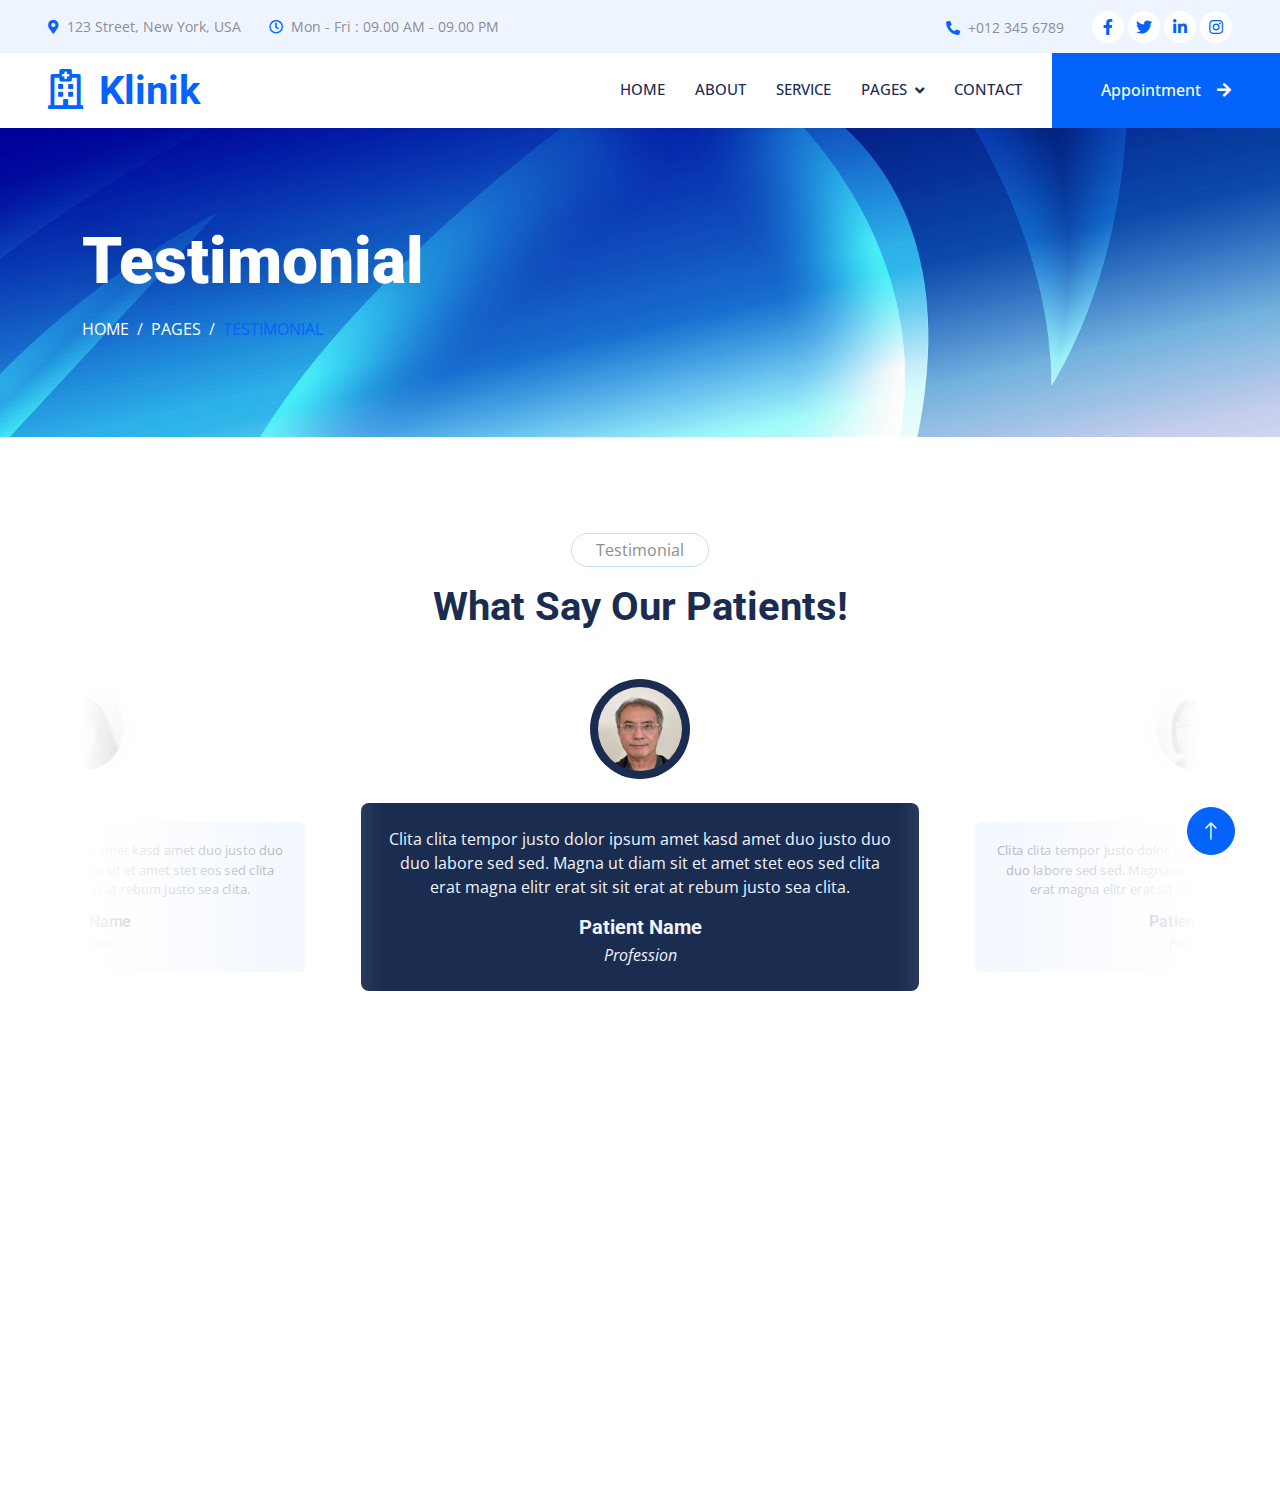
<file: testimonial.html>
<!DOCTYPE html>
<html lang="en">

<head>
    <meta charset="utf-8">
    <title>Klinik - Clinic Website Template</title>
    <meta content="width=device-width, initial-scale=1.0" name="viewport">
    <meta content="" name="keywords">
    <meta content="" name="description">

    <!-- Favicon -->
    <link href="img/favicon.ico" rel="icon">

    <!-- Google Web Fonts -->
    <link rel="preconnect" href="https://fonts.googleapis.com">
    <link rel="preconnect" href="https://fonts.gstatic.com" crossorigin>
    <link href="https://fonts.googleapis.com/css2?family=Open+Sans:wght@400;500&family=Roboto:wght@500;700;900&display=swap" rel="stylesheet"> 

    <!-- Icon Font Stylesheet -->
    <link href="https://cdnjs.cloudflare.com/ajax/libs/font-awesome/5.10.0/css/all.min.css" rel="stylesheet">
    <link href="https://cdn.jsdelivr.net/npm/bootstrap-icons@1.4.1/font/bootstrap-icons.css" rel="stylesheet">

    <!-- Libraries Stylesheet -->
    <link href="lib/animate/animate.min.css" rel="stylesheet">
    <link href="lib/owlcarousel/assets/owl.carousel.min.css" rel="stylesheet">
    <link href="lib/tempusdominus/css/tempusdominus-bootstrap-4.min.css" rel="stylesheet" />

    <!-- Customized Bootstrap Stylesheet -->
    <link href="css/bootstrap.min.css" rel="stylesheet">

    <!-- Template Stylesheet -->
    <link href="css/style.css" rel="stylesheet">
</head>

<body>
    <!-- Spinner Start -->
    <div id="spinner" class="show bg-white position-fixed translate-middle w-100 vh-100 top-50 start-50 d-flex align-items-center justify-content-center">
        <div class="spinner-grow text-primary" style="width: 3rem; height: 3rem;" role="status">
            <span class="sr-only">Loading...</span>
        </div>
    </div>
    <!-- Spinner End -->


    <!-- Topbar Start -->
    <div class="container-fluid bg-light p-0 wow fadeIn" data-wow-delay="0.1s">
        <div class="row gx-0 d-none d-lg-flex">
            <div class="col-lg-7 px-5 text-start">
                <div class="h-100 d-inline-flex align-items-center py-3 me-4">
                    <small class="fa fa-map-marker-alt text-primary me-2"></small>
                    <small>123 Street, New York, USA</small>
                </div>
                <div class="h-100 d-inline-flex align-items-center py-3">
                    <small class="far fa-clock text-primary me-2"></small>
                    <small>Mon - Fri : 09.00 AM - 09.00 PM</small>
                </div>
            </div>
            <div class="col-lg-5 px-5 text-end">
                <div class="h-100 d-inline-flex align-items-center py-3 me-4">
                    <small class="fa fa-phone-alt text-primary me-2"></small>
                    <small>+012 345 6789</small>
                </div>
                <div class="h-100 d-inline-flex align-items-center">
                    <a class="btn btn-sm-square rounded-circle bg-white text-primary me-1" href=""><i class="fab fa-facebook-f"></i></a>
                    <a class="btn btn-sm-square rounded-circle bg-white text-primary me-1" href=""><i class="fab fa-twitter"></i></a>
                    <a class="btn btn-sm-square rounded-circle bg-white text-primary me-1" href=""><i class="fab fa-linkedin-in"></i></a>
                    <a class="btn btn-sm-square rounded-circle bg-white text-primary me-0" href=""><i class="fab fa-instagram"></i></a>
                </div>
            </div>
        </div>
    </div>
    <!-- Topbar End -->


    <!-- Navbar Start -->
    <nav class="navbar navbar-expand-lg bg-white navbar-light sticky-top p-0 wow fadeIn" data-wow-delay="0.1s">
        <a href="index.html" class="navbar-brand d-flex align-items-center px-4 px-lg-5">
            <h1 class="m-0 text-primary"><i class="far fa-hospital me-3"></i>Klinik</h1>
        </a>
        <button type="button" class="navbar-toggler me-4" data-bs-toggle="collapse" data-bs-target="#navbarCollapse">
            <span class="navbar-toggler-icon"></span>
        </button>
        <div class="collapse navbar-collapse" id="navbarCollapse">
            <div class="navbar-nav ms-auto p-4 p-lg-0">
                <a href="index.html" class="nav-item nav-link">Home</a>
                <a href="about.html" class="nav-item nav-link">About</a>
                <a href="service.html" class="nav-item nav-link">Service</a>
                <div class="nav-item dropdown">
                    <a href="#" class="nav-link dropdown-toggle active" data-bs-toggle="dropdown">Pages</a>
                    <div class="dropdown-menu rounded-0 rounded-bottom m-0">
                        <a href="feature.html" class="dropdown-item">Feature</a>
                        <a href="team.html" class="dropdown-item">Our Doctor</a>
                        <a href="appointment.html" class="dropdown-item">Appointment</a>
                        <a href="testimonial.html" class="dropdown-item active">Testimonial</a>
                        <a href="404.html" class="dropdown-item">404 Page</a>
                    </div>
                </div>
                <a href="contact.html" class="nav-item nav-link">Contact</a>
            </div>
            <a href="" class="btn btn-primary rounded-0 py-4 px-lg-5 d-none d-lg-block">Appointment<i class="fa fa-arrow-right ms-3"></i></a>
        </div>
    </nav>
    <!-- Navbar End -->


    <!-- Page Header Start -->
    <div class="container-fluid page-header py-5 mb-5 wow fadeIn" data-wow-delay="0.1s">
        <div class="container py-5">
            <h1 class="display-3 text-white mb-3 animated slideInDown">Testimonial</h1>
            <nav aria-label="breadcrumb animated slideInDown">
                <ol class="breadcrumb text-uppercase mb-0">
                    <li class="breadcrumb-item"><a class="text-white" href="#">Home</a></li>
                    <li class="breadcrumb-item"><a class="text-white" href="#">Pages</a></li>
                    <li class="breadcrumb-item text-primary active" aria-current="page">Testimonial</li>
                </ol>
            </nav>
        </div>
    </div>
    <!-- Page Header End -->


    <!-- Testimonial Start -->
    <div class="container-xxl py-5">
        <div class="container">
            <div class="text-center mx-auto mb-5 wow fadeInUp" data-wow-delay="0.1s" style="max-width: 600px;">
                <p class="d-inline-block border rounded-pill py-1 px-4">Testimonial</p>
                <h1>What Say Our Patients!</h1>
            </div>
            <div class="owl-carousel testimonial-carousel wow fadeInUp" data-wow-delay="0.1s">
                <div class="testimonial-item text-center">
                    <img class="img-fluid bg-light rounded-circle p-2 mx-auto mb-4" src="img/testimonial-1.jpg" style="width: 100px; height: 100px;">
                    <div class="testimonial-text rounded text-center p-4">
                        <p>Clita clita tempor justo dolor ipsum amet kasd amet duo justo duo duo labore sed sed. Magna ut diam sit et amet stet eos sed clita erat magna elitr erat sit sit erat at rebum justo sea clita.</p>
                        <h5 class="mb-1">Patient Name</h5>
                        <span class="fst-italic">Profession</span>
                    </div>
                </div>
                <div class="testimonial-item text-center">
                    <img class="img-fluid bg-light rounded-circle p-2 mx-auto mb-4" src="img/testimonial-2.jpg" style="width: 100px; height: 100px;">
                    <div class="testimonial-text rounded text-center p-4">
                        <p>Clita clita tempor justo dolor ipsum amet kasd amet duo justo duo duo labore sed sed. Magna ut diam sit et amet stet eos sed clita erat magna elitr erat sit sit erat at rebum justo sea clita.</p>
                        <h5 class="mb-1">Patient Name</h5>
                        <span class="fst-italic">Profession</span>
                    </div>
                </div>
                <div class="testimonial-item text-center">
                    <img class="img-fluid bg-light rounded-circle p-2 mx-auto mb-4" src="img/testimonial-3.jpg" style="width: 100px; height: 100px;">
                    <div class="testimonial-text rounded text-center p-4">
                        <p>Clita clita tempor justo dolor ipsum amet kasd amet duo justo duo duo labore sed sed. Magna ut diam sit et amet stet eos sed clita erat magna elitr erat sit sit erat at rebum justo sea clita.</p>
                        <h5 class="mb-1">Patient Name</h5>
                        <span class="fst-italic">Profession</span>
                    </div>
                </div>
            </div>
        </div>
    </div>
    <!-- Testimonial End -->
        

    <!-- Footer Start -->
    <div class="container-fluid bg-dark text-light footer mt-5 pt-5 wow fadeIn" data-wow-delay="0.1s">
        <div class="container py-5">
            <div class="row g-5">
                <div class="col-lg-3 col-md-6">
                    <h5 class="text-light mb-4">Address</h5>
                    <p class="mb-2"><i class="fa fa-map-marker-alt me-3"></i>123 Street, New York, USA</p>
                    <p class="mb-2"><i class="fa fa-phone-alt me-3"></i>+012 345 67890</p>
                    <p class="mb-2"><i class="fa fa-envelope me-3"></i>info@example.com</p>
                    <div class="d-flex pt-2">
                        <a class="btn btn-outline-light btn-social rounded-circle" href=""><i class="fab fa-twitter"></i></a>
                        <a class="btn btn-outline-light btn-social rounded-circle" href=""><i class="fab fa-facebook-f"></i></a>
                        <a class="btn btn-outline-light btn-social rounded-circle" href=""><i class="fab fa-youtube"></i></a>
                        <a class="btn btn-outline-light btn-social rounded-circle" href=""><i class="fab fa-linkedin-in"></i></a>
                    </div>
                </div>
                <div class="col-lg-3 col-md-6">
                    <h5 class="text-light mb-4">Services</h5>
                    <a class="btn btn-link" href="">Cardiology</a>
                    <a class="btn btn-link" href="">Pulmonary</a>
                    <a class="btn btn-link" href="">Neurology</a>
                    <a class="btn btn-link" href="">Orthopedics</a>
                    <a class="btn btn-link" href="">Laboratory</a>
                </div>
                <div class="col-lg-3 col-md-6">
                    <h5 class="text-light mb-4">Quick Links</h5>
                    <a class="btn btn-link" href="">About Us</a>
                    <a class="btn btn-link" href="">Contact Us</a>
                    <a class="btn btn-link" href="">Our Services</a>
                    <a class="btn btn-link" href="">Terms & Condition</a>
                    <a class="btn btn-link" href="">Support</a>
                </div>
                <div class="col-lg-3 col-md-6">
                    <h5 class="text-light mb-4">Newsletter</h5>
                    <p>Dolor amet sit justo amet elitr clita ipsum elitr est.</p>
                    <div class="position-relative mx-auto" style="max-width: 400px;">
                        <input class="form-control border-0 w-100 py-3 ps-4 pe-5" type="text" placeholder="Your email">
                        <button type="button" class="btn btn-primary py-2 position-absolute top-0 end-0 mt-2 me-2">SignUp</button>
                    </div>
                </div>
            </div>
        </div>
        <div class="container">
            <div class="copyright">
                <div class="row">
                    <div class="col-md-6 text-center text-md-start mb-3 mb-md-0">
                        &copy; <a class="border-bottom" href="#">Your Site Name</a>, All Right Reserved.
                    </div>
                    <div class="col-md-6 text-center text-md-end">
                        <!--/*** This template is free as long as you keep the footer author’s credit link/attribution link/backlink. If you'd like to use the template without the footer author’s credit link/attribution link/backlink, you can purchase the Credit Removal License from "https://htmlcodex.com/credit-removal". Thank you for your support. ***/-->
                        Designed By <a class="border-bottom" href="https://htmlcodex.com">HTML Codex</a>
                    </div>
                </div>
            </div>
        </div>
    </div>
    <!-- Footer End -->


    <!-- Back to Top -->
    <a href="#" class="btn btn-lg btn-primary btn-lg-square rounded-circle back-to-top"><i class="bi bi-arrow-up"></i></a>


    <!-- JavaScript Libraries -->
    <script src="https://code.jquery.com/jquery-3.4.1.min.js"></script>
    <script src="https://cdn.jsdelivr.net/npm/bootstrap@5.0.0/dist/js/bootstrap.bundle.min.js"></script>
    <script src="lib/wow/wow.min.js"></script>
    <script src="lib/easing/easing.min.js"></script>
    <script src="lib/waypoints/waypoints.min.js"></script>
    <script src="lib/counterup/counterup.min.js"></script>
    <script src="lib/owlcarousel/owl.carousel.min.js"></script>
    <script src="lib/tempusdominus/js/moment.min.js"></script>
    <script src="lib/tempusdominus/js/moment-timezone.min.js"></script>
    <script src="lib/tempusdominus/js/tempusdominus-bootstrap-4.min.js"></script>

    <!-- Template Javascript -->
    <script src="js/main.js"></script>
</body>

</html>
</file>
<file: css/style.css>
/********** Template CSS **********/
:root {
  --primary: #1b2c51;
  --light: #eff5ff;
  --dark: #1b2c51;
}

.fw-medium {
  font-weight: 500 !important;
}

.fw-bold {
  font-weight: 700 !important;
}

.fw-black {
  font-weight: 900 !important;
}

.back-to-top {
  position: fixed;
  display: none;
  right: 45px;
  bottom: 45px;
  z-index: 99;
}

/*** Spinner ***/
#spinner {
  opacity: 0;
  visibility: hidden;
  transition: opacity 0.5s ease-out, visibility 0s linear 0.5s;
  z-index: 99999;
}

#spinner.show {
  transition: opacity 0.5s ease-out, visibility 0s linear 0s;
  visibility: visible;
  opacity: 1;
}

/*** Button ***/
.btn {
  font-weight: 500;
  transition: 0.5s;
}

.btn.btn-primary,
.btn.btn-secondary {
  color: #ffffff;
}

.btn-square {
  width: 38px;
  height: 38px;
}

.btn-sm-square {
  width: 32px;
  height: 32px;
}

.btn-lg-square {
  width: 48px;
  height: 48px;
}

.btn-square,
.btn-sm-square,
.btn-lg-square {
  padding: 0;
  display: flex;
  align-items: center;
  justify-content: center;
  font-weight: normal;
}

/*** Navbar ***/
.navbar .dropdown-toggle::after {
  border: none;
  content: "\f107";
  font-family: "Font Awesome 5 Free";
  font-weight: 900;
  vertical-align: middle;
  margin-left: 8px;
}

.navbar .navbar-nav .nav-link {
  margin-right: 30px;
  padding: 25px 0;
  color: #ffffff;
  font-size: 15px;
  font-weight: 500;
  text-transform: uppercase;
  outline: none;
}

.navbar .navbar-nav .nav-link:hover,
.navbar .navbar-nav .nav-link.active {
  color: var(--primary);
}

@media (max-width: 991.98px) {
  .navbar .navbar-nav .nav-link {
    margin-right: 0;
    padding: 10px 0;
  }

  .navbar .navbar-nav {
    border-top: 1px solid #eeeeee;
  }
}

.navbar .navbar-brand,
.navbar a.btn {
  height: 75px;
}

.navbar .navbar-nav .nav-link {
  color: var(--dark);
  font-weight: 500;
}

.navbar.sticky-top {
  top: -100px;
  transition: 0.5s;
}

@media (min-width: 992px) {
  .navbar .nav-item .dropdown-menu {
    display: block;
    border: none;
    margin-top: 0;
    top: 150%;
    opacity: 0;
    visibility: hidden;
    transition: 0.5s;
  }

  .navbar .nav-item:hover .dropdown-menu {
    top: 100%;
    visibility: visible;
    transition: 0.5s;
    opacity: 1;
  }
}

/*** Header ***/
.header-carousel .owl-carousel-text {
  position: absolute;
  width: 100%;
  height: 100%;
  padding: 3rem;
  top: 0;
  left: 0;
  display: flex;
  align-items: center;
  justify-content: center;
  text-shadow: 0 0 30px rgba(0, 0, 0, 0.1);
}

.header-carousel .owl-nav {
  position: absolute;
  width: 200px;
  height: 45px;
  bottom: 30px;
  left: 50%;
  transform: translateX(-50%);
  display: flex;
  justify-content: space-between;
}

.header-carousel .owl-nav .owl-prev,
.header-carousel .owl-nav .owl-next {
  width: 45px;
  height: 45px;
  display: flex;
  align-items: center;
  justify-content: center;
  color: #ffffff;
  background: transparent;
  border: 1px solid #ffffff;
  border-radius: 45px;
  font-size: 22px;
  transition: 0.5s;
}

.header-carousel .owl-nav .owl-prev:hover,
.header-carousel .owl-nav .owl-next:hover {
  background: var(--primary);
  border-color: var(--primary);
}

.header-carousel .owl-dots {
  position: absolute;
  height: 45px;
  bottom: 30px;
  left: 50%;
  transform: translateX(-50%);
  display: flex;
  align-items: center;
  justify-content: center;
}

.header-carousel .owl-dot {
  position: relative;
  display: inline-block;
  margin: 0 5px;
  width: 15px;
  height: 15px;
  background: transparent;
  border: 1px solid #ffffff;
  border-radius: 15px;
  transition: 0.5s;
}

.header-carousel .owl-dot::after {
  position: absolute;
  content: "";
  width: 5px;
  height: 5px;
  top: 4px;
  left: 4px;
  background: #ffffff;
  border-radius: 5px;
}

.header-carousel .owl-dot.active {
  background: var(--primary);
  border-color: var(--primary);
}

.page-header {
  background: url(../img/header-page.jpg) top center no-repeat;
  background-size: cover;
  text-shadow: 0 0 30px rgba(0, 0, 0, 0.1);
}

.breadcrumb-item + .breadcrumb-item::before {
  color: var(--light);
}

/*** Service ***/
.service-item {
  transition: 0.5s;
}

.service-item:hover {
  margin-top: -10px;
  box-shadow: 0 0.5rem 1.5rem rgba(0, 0, 0, 0.08);
}

.service-item .btn {
  width: 40px;
  height: 40px;
  display: inline-flex;
  align-items: center;
  background: #ffffff;
  border-radius: 40px;
  white-space: nowrap;
  overflow: hidden;
  transition: 0.5s;
}

.service-item:hover .btn {
  width: 140px;
}

/*** Feature ***/
@media (min-width: 992px) {
  .container.feature {
    max-width: 100% !important;
  }

  .feature-text {
    padding-left: calc(((100% - 960px) / 2) + 0.75rem);
  }
}

@media (min-width: 1200px) {
  .feature-text {
    padding-left: calc(((100% - 1140px) / 2) + 0.75rem);
  }
}

@media (min-width: 1400px) {
  .feature-text {
    padding-left: calc(((100% - 1320px) / 2) + 0.75rem);
  }
}

/*** Team ***/
.team-item img {
  position: relative;
  top: 0;
  transition: 0.5s;
}

.team-item:hover img {
  top: -30px;
}

.team-item .team-text {
  position: relative;
  height: 100px;
  transition: 0.5s;
}

.team-item:hover .team-text {
  margin-top: -60px;
  height: 160px;
}

.team-item .team-text .team-social {
  opacity: 0;
  transition: 0.5s;
}

.team-item:hover .team-text .team-social {
  opacity: 1;
}

.team-item .team-social .btn {
  display: inline-flex;
  color: var(--primary);
  background: #ffffff;
  border-radius: 40px;
}

.team-item .team-social .btn:hover {
  color: #ffffff;
  background: var(--primary);
}

/*** Appointment ***/
.bootstrap-datetimepicker-widget.bottom {
  top: auto !important;
}

.bootstrap-datetimepicker-widget .table * {
  border-bottom-width: 0px;
}

.bootstrap-datetimepicker-widget .table th {
  font-weight: 500;
}

.bootstrap-datetimepicker-widget.dropdown-menu {
  padding: 10px;
  border-radius: 2px;
}

.bootstrap-datetimepicker-widget table td.active,
.bootstrap-datetimepicker-widget table td.active:hover {
  background: var(--primary);
}

.bootstrap-datetimepicker-widget table td.today::before {
  border-bottom-color: var(--primary);
}

/*** Testimonial ***/
.testimonial-carousel::before {
  position: absolute;
  content: "";
  top: 0;
  left: 0;
  height: 100%;
  width: 0;
  background: linear-gradient(
    to right,
    rgba(255, 255, 255, 1) 0%,
    rgba(255, 255, 255, 0) 100%
  );
  z-index: 1;
}

.testimonial-carousel::after {
  position: absolute;
  content: "";
  top: 0;
  right: 0;
  height: 100%;
  width: 0;
  background: linear-gradient(
    to left,
    rgba(255, 255, 255, 1) 0%,
    rgba(255, 255, 255, 0) 100%
  );
  z-index: 1;
}

@media (min-width: 768px) {
  .testimonial-carousel::before,
  .testimonial-carousel::after {
    width: 200px;
  }
}

@media (min-width: 992px) {
  .testimonial-carousel::before,
  .testimonial-carousel::after {
    width: 300px;
  }
}

.testimonial-carousel .owl-item .testimonial-text {
  background: var(--light);
  transform: scale(0.8);
  transition: 0.5s;
}

.testimonial-carousel .owl-item.center .testimonial-text {
  background: var(--primary);
  transform: scale(1);
}

.testimonial-carousel .owl-item .testimonial-text *,
.testimonial-carousel .owl-item .testimonial-item img {
  transition: 0.5s;
}

.testimonial-carousel .owl-item.center .testimonial-text * {
  color: var(--light) !important;
}

.testimonial-carousel .owl-item.center .testimonial-item img {
  background: var(--primary) !important;
}

.testimonial-carousel .owl-nav {
  position: absolute;
  width: 350px;
  top: 15px;
  left: 50%;
  transform: translateX(-50%);
  display: flex;
  justify-content: space-between;
  opacity: 0;
  transition: 0.5s;
  z-index: 1;
}

.testimonial-carousel:hover .owl-nav {
  width: 300px;
  opacity: 1;
}

.testimonial-carousel .owl-nav .owl-prev,
.testimonial-carousel .owl-nav .owl-next {
  position: relative;
  color: var(--primary);
  font-size: 45px;
  transition: 0.5s;
}

.testimonial-carousel .owl-nav .owl-prev:hover,
.testimonial-carousel .owl-nav .owl-next:hover {
  color: var(--dark);
}

/*** Footer ***/
.footer .btn.btn-social {
  margin-right: 5px;
  width: 35px;
  height: 35px;
  display: flex;
  align-items: center;
  justify-content: center;
  color: var(--light);
  border: 1px solid #ffffff;
  transition: 0.3s;
}

.footer .btn.btn-social:hover {
  color: var(--primary);
}

.footer .btn.btn-link {
  display: block;
  margin-bottom: 5px;
  padding: 0;
  text-align: left;
  color: #ffffff;
  font-size: 15px;
  font-weight: normal;
  text-transform: capitalize;
  transition: 0.3s;
}

.footer .btn.btn-link::before {
  position: relative;
  content: "\f105";
  font-family: "Font Awesome 5 Free";
  font-weight: 900;
  margin-right: 10px;
}

.footer .btn.btn-link:hover {
  color: var(--primary);
  letter-spacing: 1px;
  box-shadow: none;
}

.footer .copyright {
  padding: 25px 0;
  font-size: 15px;
  border-top: 1px solid rgba(256, 256, 256, 0.1);
}

.footer .copyright a {
  color: var(--light);
}

.footer .copyright a:hover {
  color: var(--primary);
}
</file>
